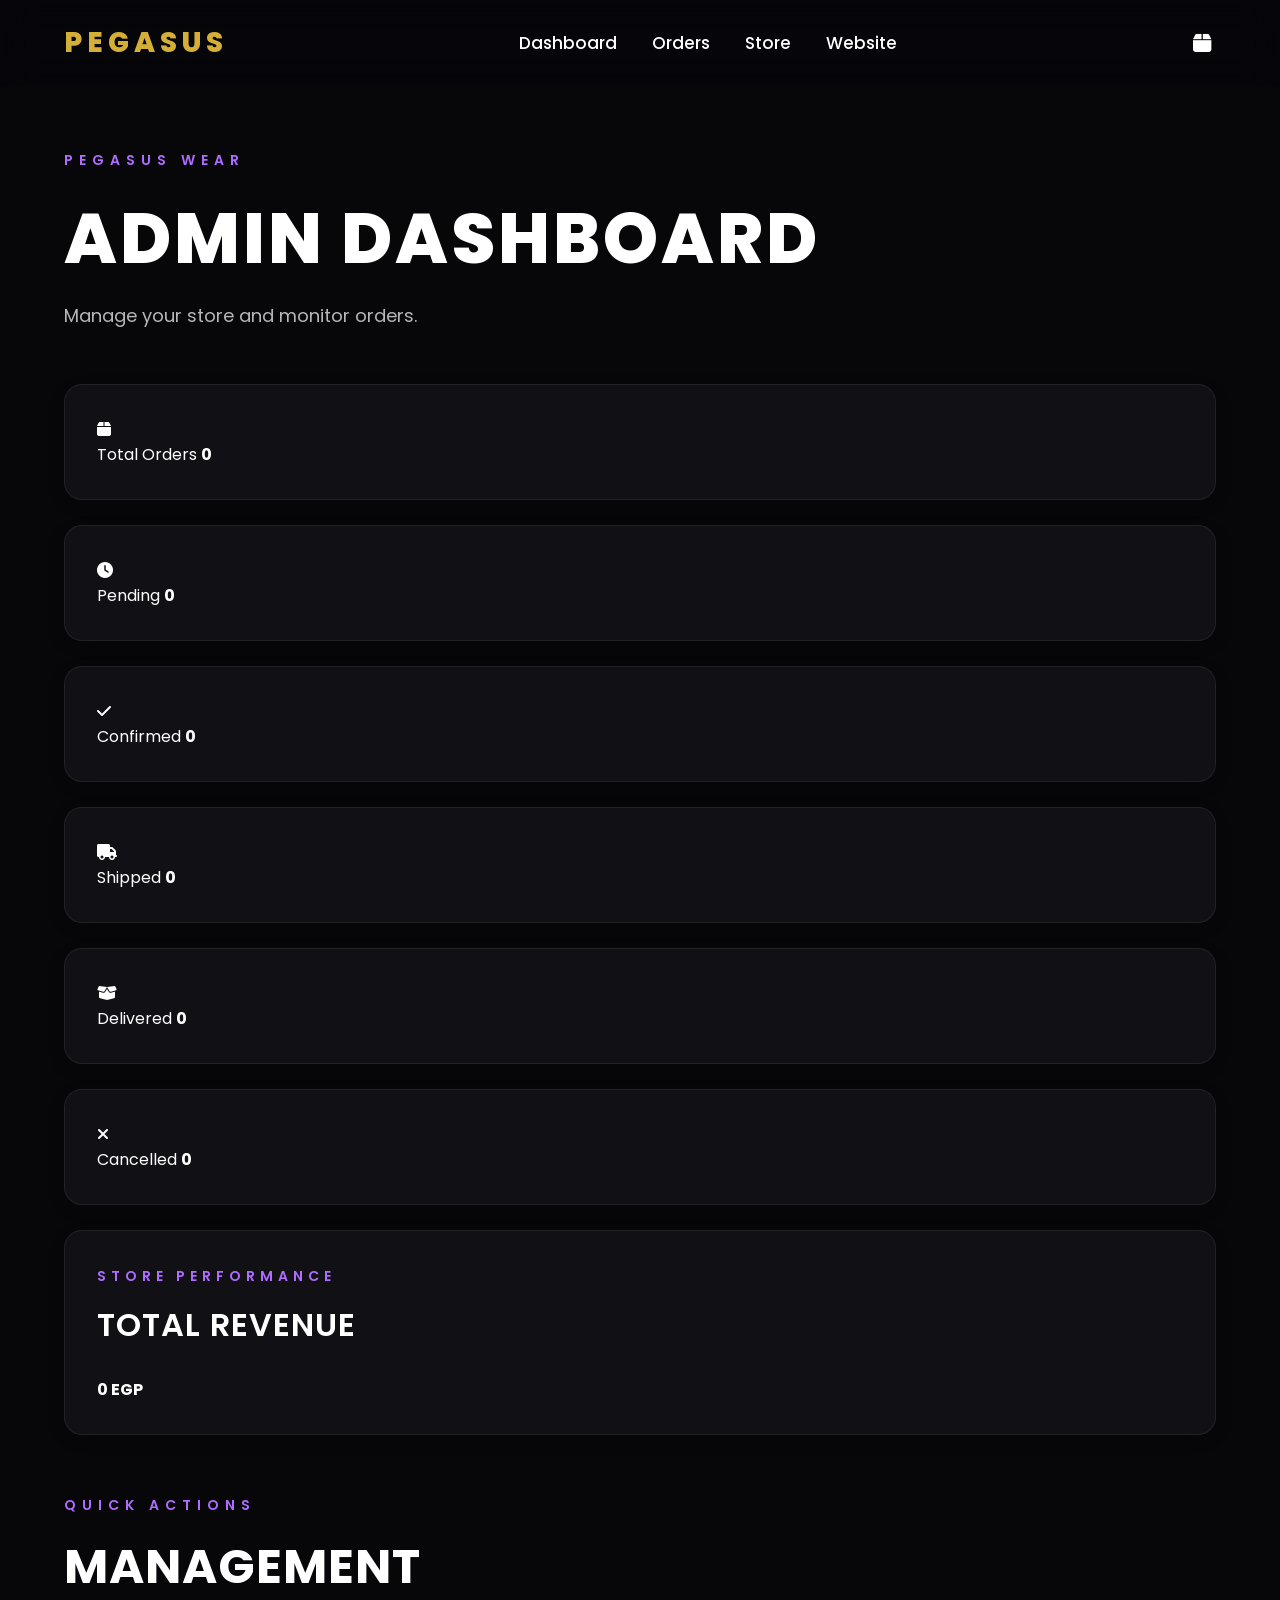
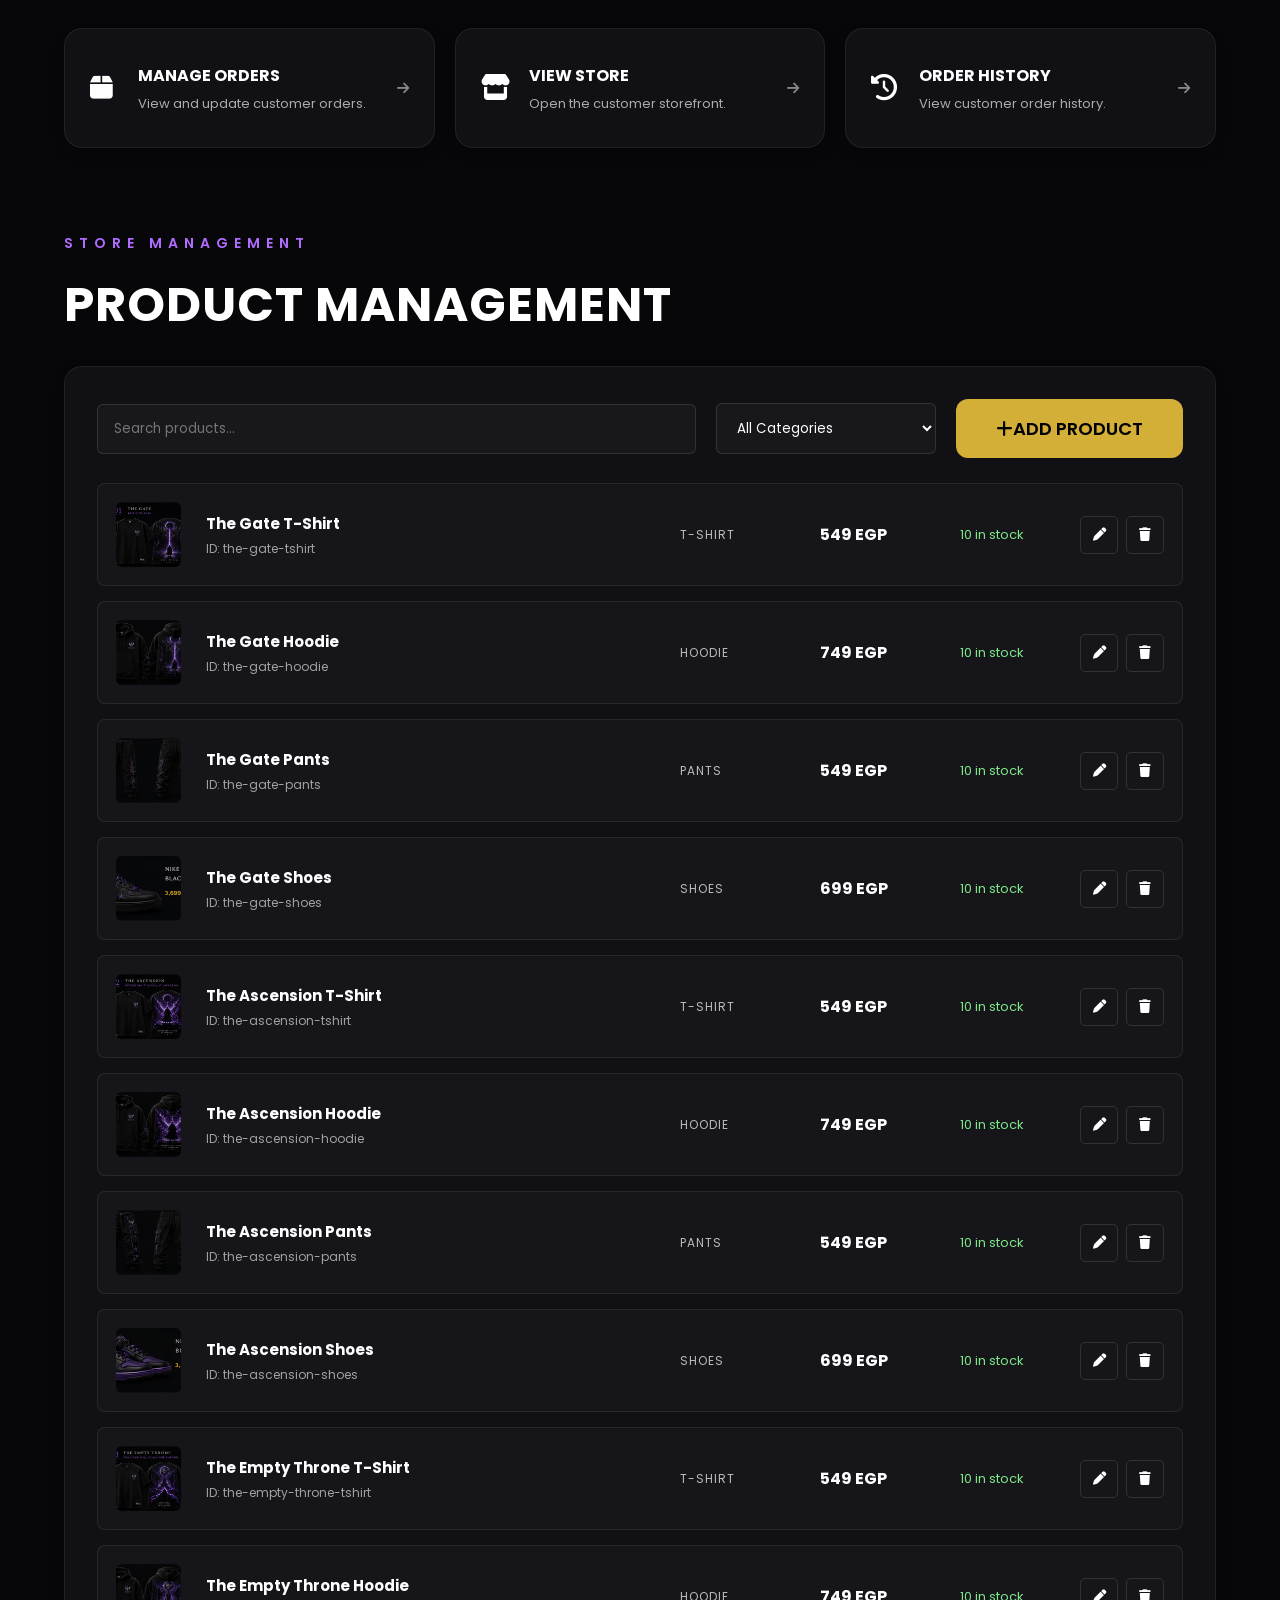
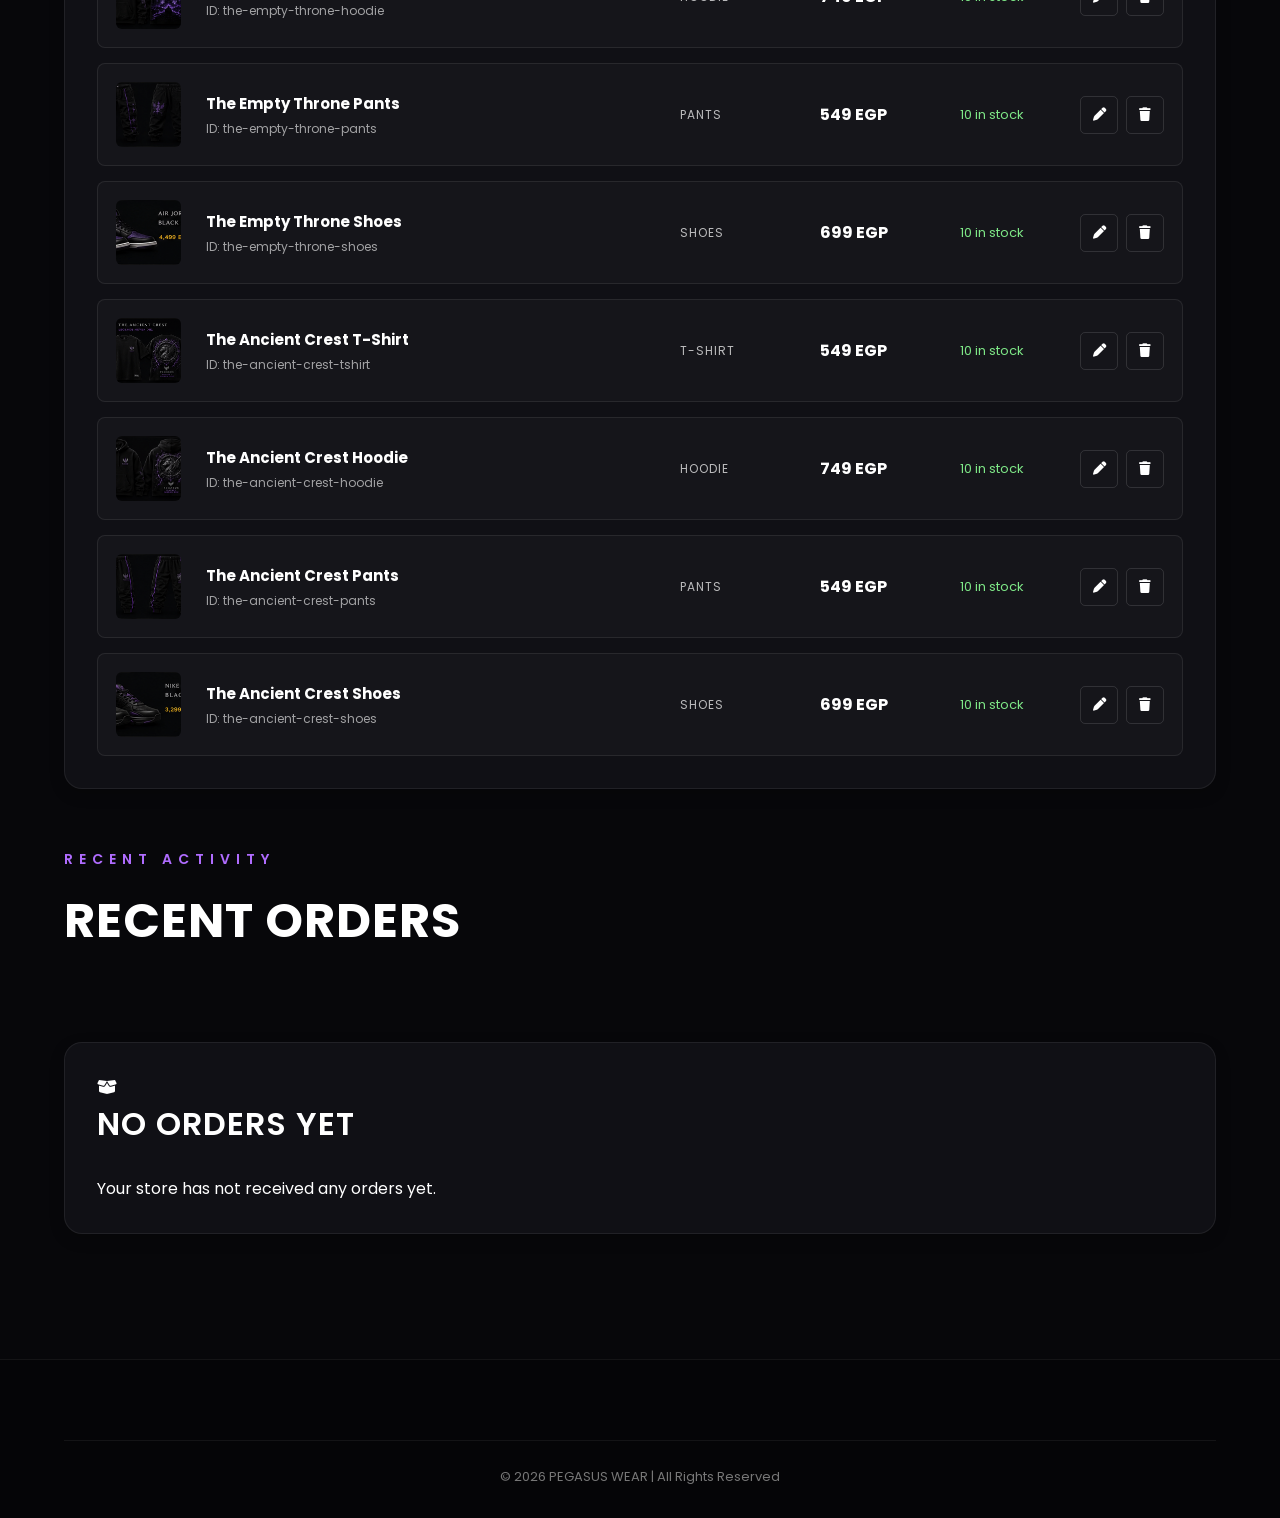
<file: PEGASUS_PHASE2/PEGASUS/admin-dashboard.html>
<!DOCTYPE html>
<html lang="en">

<head>

    <meta charset="UTF-8">

    <meta
        name="viewport"
        content="width=device-width, initial-scale=1.0"
    >

    <title>Admin Dashboard | PEGASUS WEAR</title>

    <link
        rel="stylesheet"
        href="assets/css/main.css"
    >

    <link
        rel="preconnect"
        href="https://fonts.googleapis.com"
    >

    <link
        rel="preconnect"
        href="https://fonts.googleapis.com"
        crossorigin
    >

    <link
        href="https://fonts.googleapis.com/css2?family=Poppins:wght@300;400;500;600;700;800&display=swap"
        rel="stylesheet"
    >

    <link
        rel="stylesheet"
        href="https://cdnjs.cloudflare.com/ajax/libs/font-awesome/6.7.2/css/all.min.css"
    >


    <style>

        /* =====================================================
           ADMIN PRODUCT MANAGEMENT
        ====================================================== */

        .admin-products-section {
            margin-top: 60px;
        }


        .admin-section-title {
            margin-bottom: 25px;
        }


        .admin-products-toolbar {
            display: flex;
            align-items: center;
            justify-content: space-between;
            gap: 20px;
            margin-bottom: 25px;
            flex-wrap: wrap;
        }


        .admin-products-search {
            flex: 1;
            min-width: 240px;
        }


        .admin-products-search input,
        .admin-products-filter select {

            width: 100%;
            padding: 14px 16px;

            background: rgba(255,255,255,0.03);

            border: 1px solid rgba(255,255,255,0.12);

            color: inherit;

            border-radius: 6px;

            outline: none;

            font-family: inherit;

        }


        .admin-products-filter {
            width: 220px;
        }


        .admin-product-list {
            display: grid;
            gap: 15px;
        }


        .admin-product-row {

            display: grid;

            grid-template-columns:
                70px
                minmax(180px, 1fr)
                120px
                120px
                100px
                auto;

            align-items: center;

            gap: 20px;

            padding: 18px;

            background: rgba(255,255,255,0.025);

            border: 1px solid rgba(255,255,255,0.08);

            border-radius: 8px;

        }


        .admin-product-image {

            width: 65px;
            height: 65px;

            object-fit: cover;

            border-radius: 6px;

            background: #111;

        }


        .admin-product-info h3 {

            margin: 0 0 5px;

            font-size: 15px;

        }


        .admin-product-info p {

            margin: 0;

            opacity: .6;

            font-size: 12px;

        }


        .admin-product-category {

            font-size: 12px;

            text-transform: uppercase;

            letter-spacing: 1px;

            opacity: .7;

        }


        .admin-product-price {

            font-weight: 700;

        }


        .admin-product-stock {

            font-size: 13px;

        }


        .stock-good {
            color: #7ee787;
        }


        .stock-low {
            color: #f2cc60;
        }


        .stock-out {
            color: #ff6b6b;
        }


        .admin-product-actions {

            display: flex;

            gap: 8px;

            justify-content: flex-end;

        }


        .admin-product-action {

            width: 38px;
            height: 38px;

            display: inline-flex;

            align-items: center;

            justify-content: center;

            border: 1px solid rgba(255,255,255,.12);

            background: transparent;

            color: inherit;

            border-radius: 5px;

            cursor: pointer;

            transition: .2s ease;

        }


        .admin-product-action:hover {

            background: rgba(255,255,255,.08);

        }


        .admin-product-action.delete:hover {

            color: #ff6b6b;

            border-color: #ff6b6b;

        }


        .admin-product-empty {

            padding: 50px 20px;

            text-align: center;

            opacity: .6;

        }


        /* =====================================================
           PRODUCT MODAL
        ====================================================== */

        .product-modal-overlay {

            position: fixed;

            inset: 0;

            background: rgba(0,0,0,.78);

            display: none;

            align-items: center;

            justify-content: center;

            padding: 20px;

            z-index: 9999;

        }


        .product-modal-overlay.active {

            display: flex;

        }


        .product-modal {

            width: 100%;

            max-width: 650px;

            max-height: 90vh;

            overflow-y: auto;

            background: #111;

            border: 1px solid rgba(255,255,255,.12);

            border-radius: 10px;

            padding: 30px;

        }


        .product-modal-header {

            display: flex;

            justify-content: space-between;

            align-items: center;

            margin-bottom: 25px;

        }


        .product-modal-header h2 {

            margin: 0;

        }


        .product-modal-close {

            width: 40px;
            height: 40px;

            border: 1px solid rgba(255,255,255,.12);

            background: transparent;

            color: inherit;

            border-radius: 5px;

            cursor: pointer;

        }


        .product-form {

            display: grid;

            gap: 18px;

        }


        .product-form-group {

            display: grid;

            gap: 8px;

        }


        .product-form-group label {

            font-size: 12px;

            text-transform: uppercase;

            letter-spacing: 1px;

            opacity: .7;

        }


        .product-form-group input,
        .product-form-group select {

            width: 100%;

            padding: 13px 14px;

            background: rgba(255,255,255,.03);

            border: 1px solid rgba(255,255,255,.12);

            color: inherit;

            border-radius: 5px;

            outline: none;

            font-family: inherit;

        }


        .product-form-row {

            display: grid;

            grid-template-columns: 1fr 1fr;

            gap: 15px;

        }


        .product-form-actions {

            display: flex;

            justify-content: flex-end;

            gap: 10px;

            margin-top: 10px;

        }


        .admin-cancel-btn {

            border: 1px solid rgba(255,255,255,.15);

            background: transparent;

            color: inherit;

            padding: 12px 20px;

            border-radius: 5px;

            cursor: pointer;

        }


        @media (max-width: 900px) {

            .admin-product-row {

                grid-template-columns: 60px 1fr auto;

            }

            .admin-product-category,
            .admin-product-price,
            .admin-product-stock {

                display: none;

            }

        }


        @media (max-width: 600px) {

            .product-form-row {

                grid-template-columns: 1fr;

            }

            .product-modal {

                padding: 20px;

            }

        }

    </style>

</head>


<body>


<!-- =====================================================
     HEADER
====================================================== -->

<header class="header">

    <div class="container header-container">

        <a
            href="index.html"
            class="logo"
        >
            PEGASUS
        </a>


        <nav class="nav">

            <ul class="nav-list">

                <li>
                    <a href="admin-dashboard.html">
                        Dashboard
                    </a>
                </li>

                <li>
                    <a href="admin-orders.html">
                        Orders
                    </a>
                </li>

                <li>
                    <a href="shop.html">
                        Store
                    </a>
                </li>

                <li>
                    <a href="index.html">
                        Website
                    </a>
                </li>

            </ul>

        </nav>


        <div class="header-icons">

            <a
                href="admin-orders.html"
                class="header-icon"
                aria-label="Orders"
            >

                <i class="fa-solid fa-box"></i>

            </a>

        </div>

    </div>

</header>



<!-- =====================================================
     DASHBOARD
====================================================== -->

<main>

<section class="checkout section">

<div class="container">


<!-- =================================================
     TITLE
================================================== -->

<div class="checkout-title">

    <span class="section-eyebrow">
        PEGASUS WEAR
    </span>

    <h1>
        ADMIN DASHBOARD
    </h1>

    <p>
        Manage your store and monitor orders.
    </p>

</div>



<!-- =================================================
     STATISTICS
================================================== -->

<div class="admin-stats">


    <div class="checkout-card admin-stat-card">

        <div class="admin-stat-icon">
            <i class="fa-solid fa-box"></i>
        </div>

        <div>

            <span>
                Total Orders
            </span>

            <strong id="stat-total-orders">
                0
            </strong>

        </div>

    </div>



    <div class="checkout-card admin-stat-card">

        <div class="admin-stat-icon">
            <i class="fa-solid fa-clock"></i>
        </div>

        <div>

            <span>
                Pending
            </span>

            <strong id="stat-pending">
                0
            </strong>

        </div>

    </div>



    <div class="checkout-card admin-stat-card">

        <div class="admin-stat-icon">
            <i class="fa-solid fa-check"></i>
        </div>

        <div>

            <span>
                Confirmed
            </span>

            <strong id="stat-confirmed">
                0
            </strong>

        </div>

    </div>



    <div class="checkout-card admin-stat-card">

        <div class="admin-stat-icon">
            <i class="fa-solid fa-truck"></i>
        </div>

        <div>

            <span>
                Shipped
            </span>

            <strong id="stat-shipped">
                0
            </strong>

        </div>

    </div>



    <div class="checkout-card admin-stat-card">

        <div class="admin-stat-icon">
            <i class="fa-solid fa-box-open"></i>
        </div>

        <div>

            <span>
                Delivered
            </span>

            <strong id="stat-delivered">
                0
            </strong>

        </div>

    </div>



    <div class="checkout-card admin-stat-card">

        <div class="admin-stat-icon">
            <i class="fa-solid fa-xmark"></i>
        </div>

        <div>

            <span>
                Cancelled
            </span>

            <strong id="stat-cancelled">
                0
            </strong>

        </div>

    </div>

</div>



<!-- =================================================
     REVENUE
================================================== -->

<div class="checkout-card admin-revenue-card">

    <div>

        <span class="section-eyebrow">
            STORE PERFORMANCE
        </span>

        <h2>
            TOTAL REVENUE
        </h2>

    </div>

    <strong id="stat-revenue">
        0 EGP
    </strong>

</div>



<!-- =================================================
     QUICK ACTIONS
================================================== -->

<div class="checkout-title admin-section-title">

    <span class="section-eyebrow">
        QUICK ACTIONS
    </span>

    <h2>
        MANAGEMENT
    </h2>

</div>


<div class="admin-actions">


    <a
        href="admin-orders.html"
        class="checkout-card admin-action-card"
    >

        <i class="fa-solid fa-box"></i>

        <div>

            <h3>
                MANAGE ORDERS
            </h3>

            <p>
                View and update customer orders.
            </p>

        </div>

        <i class="fa-solid fa-arrow-right"></i>

    </a>



    <a
        href="shop.html"
        class="checkout-card admin-action-card"
    >

        <i class="fa-solid fa-store"></i>

        <div>

            <h3>
                VIEW STORE
            </h3>

            <p>
                Open the customer storefront.
            </p>

        </div>

        <i class="fa-solid fa-arrow-right"></i>

    </a>



    <a
        href="order-history.html"
        class="checkout-card admin-action-card"
    >

        <i class="fa-solid fa-clock-rotate-left"></i>

        <div>

            <h3>
                ORDER HISTORY
            </h3>

            <p>
                View customer order history.
            </p>

        </div>

        <i class="fa-solid fa-arrow-right"></i>

    </a>

</div>



<!-- =================================================
     PRODUCT MANAGEMENT
================================================== -->

<section class="admin-products-section">


<div class="checkout-title admin-section-title">

    <span class="section-eyebrow">
        STORE MANAGEMENT
    </span>

    <h2>
        PRODUCT MANAGEMENT
    </h2>

</div>



<div class="checkout-card">


    <!-- TOOLBAR -->

    <div class="admin-products-toolbar">


        <div class="admin-products-search">

            <input
                type="text"
                id="product-search"
                placeholder="Search products..."
                autocomplete="off"
            >

        </div>


        <div class="admin-products-filter">

            <select id="product-category-filter">

                <option value="all">
                    All Categories
                </option>

                <option value="tshirt">
                    T-Shirts
                </option>

                <option value="hoodie">
                    Hoodies
                </option>

                <option value="pants">
                    Pants
                </option>

                <option value="shoes">
                    Shoes
                </option>

            </select>

        </div>


        <button
            type="button"
            class="btn btn-primary"
            id="add-product-button"
        >

            <i class="fa-solid fa-plus"></i>

            ADD PRODUCT

        </button>

    </div>



    <!-- PRODUCTS -->

    <div
        id="admin-product-list"
        class="admin-product-list"
    >
    </div>


</div>

</section>



<!-- =================================================
     RECENT ORDERS
================================================== -->

<div class="checkout-title admin-section-title">

    <span class="section-eyebrow">
        RECENT ACTIVITY
    </span>

    <h2>
        RECENT ORDERS
    </h2>

</div>


<div
    id="recent-orders"
    class="admin-recent-orders"
>
</div>


<div
    id="no-recent-orders"
    class="checkout-card"
    style="display:none;"
>

    <div class="order-success">

        <div class="order-success-icon">

            <i class="fa-solid fa-box-open"></i>

        </div>

        <h2>
            NO ORDERS YET
        </h2>

        <p>
            Your store has not received any orders yet.
        </p>

    </div>

</div>


</div>

</section>

</main>



<!-- =====================================================
     PRODUCT MODAL
====================================================== -->

<div
    class="product-modal-overlay"
    id="product-modal"
>

    <div class="product-modal">


        <div class="product-modal-header">

            <h2 id="product-modal-title">
                ADD PRODUCT
            </h2>


            <button
                type="button"
                class="product-modal-close"
                id="product-modal-close"
            >

                <i class="fa-solid fa-xmark"></i>

            </button>

        </div>



        <form
            class="product-form"
            id="product-form"
        >


            <input
                type="hidden"
                id="product-edit-id"
            >


            <div class="product-form-group">

                <label for="product-name">
                    Product Name
                </label>

                <input
                    type="text"
                    id="product-name"
                    required
                >

            </div>



            <div class="product-form-group">

                <label for="product-category">
                    Category
                </label>

                <select
                    id="product-category"
                    required
                >

                    <option value="tshirt">
                        T-Shirt
                    </option>

                    <option value="hoodie">
                        Hoodie
                    </option>

                    <option value="pants">
                        Pants
                    </option>

                    <option value="shoes">
                        Shoes
                    </option>

                </select>

            </div>



            <div class="product-form-row">


                <div class="product-form-group">

                    <label for="product-price">
                        Price
                    </label>

                    <input
                        type="number"
                        id="product-price"
                        min="0"
                        step="1"
                        required
                    >

                </div>


                <div class="product-form-group">

                    <label for="product-stock">
                        Stock
                    </label>

                    <input
                        type="number"
                        id="product-stock"
                        min="0"
                        step="1"
                        required
                    >

                </div>

            </div>



            <div class="product-form-group">

                <label for="product-image">
                    Image Path
                </label>

                <input
                    type="text"
                    id="product-image"
                    placeholder="assets/images/product.png"
                    required
                >

            </div>



            <div class="product-form-group">

                <label for="product-badge">
                    Badge
                </label>

                <input
                    type="text"
                    id="product-badge"
                    placeholder="NEW"
                >

            </div>



            <div class="product-form-actions">

                <button
                    type="button"
                    class="admin-cancel-btn"
                    id="product-cancel"
                >
                    CANCEL
                </button>


                <button
                    type="submit"
                    class="btn btn-primary"
                >
                    SAVE PRODUCT
                </button>

            </div>


        </form>

    </div>

</div>



<!-- =====================================================
     FOOTER
====================================================== -->

<footer class="footer">

    <div class="container footer-bottom">

        <p>
            © 2026 PEGASUS WEAR |
            All Rights Reserved
        </p>

    </div>

</footer>



<!-- =====================================================
     JAVASCRIPT
====================================================== -->

<script>


/* =====================================================
   ORDERS
===================================================== */

let orders =
    JSON.parse(
        localStorage.getItem(
            "pegasusOrders"
        )
    ) || [];



/* =====================================================
   DASHBOARD DOM
===================================================== */

const totalOrders =
    document.getElementById(
        "stat-total-orders"
    );

const pendingOrders =
    document.getElementById(
        "stat-pending"
    );

const confirmedOrders =
    document.getElementById(
        "stat-confirmed"
    );

const shippedOrders =
    document.getElementById(
        "stat-shipped"
    );

const deliveredOrders =
    document.getElementById(
        "stat-delivered"
    );

const cancelledOrders =
    document.getElementById(
        "stat-cancelled"
    );

const revenueElement =
    document.getElementById(
        "stat-revenue"
    );

const recentOrders =
    document.getElementById(
        "recent-orders"
    );

const noRecentOrders =
    document.getElementById(
        "no-recent-orders"
    );



/* =====================================================
   UPDATE DASHBOARD
===================================================== */

function updateDashboard() {

    let pending = 0;
    let confirmed = 0;
    let shipped = 0;
    let delivered = 0;
    let cancelled = 0;
    let revenue = 0;


    orders.forEach(
        (order) => {

            const status =
                order.status ||
                "pending";


            if (status === "pending") {

                pending++;

            }

            else if (status === "confirmed") {

                confirmed++;

            }

            else if (status === "shipped") {

                shipped++;

            }

            else if (status === "delivered") {

                delivered++;

            }

            else if (status === "cancelled") {

                cancelled++;

            }


            if (status !== "cancelled") {

                revenue +=
                    Number(
                        order.total
                    ) || 0;

            }

        }
    );


    if (totalOrders) {

        totalOrders.textContent =
            orders.length;

    }


    if (pendingOrders) {

        pendingOrders.textContent =
            pending;

    }


    if (confirmedOrders) {

        confirmedOrders.textContent =
            confirmed;

    }


    if (shippedOrders) {

        shippedOrders.textContent =
            shipped;

    }


    if (deliveredOrders) {

        deliveredOrders.textContent =
            delivered;

    }


    if (cancelledOrders) {

        cancelledOrders.textContent =
            cancelled;

    }


    if (revenueElement) {

        revenueElement.textContent =
            `${revenue} EGP`;

    }

}



/* =====================================================
   STATUS LABEL
===================================================== */

function getStatusLabel(status) {

    return (
        status
            .charAt(0)
            .toUpperCase() +
        status.slice(1)
    );

}



/* =====================================================
   RECENT ORDERS
===================================================== */

function renderRecentOrders() {

    if (!recentOrders) return;


    recentOrders.innerHTML = "";


    if (
        !Array.isArray(orders) ||
        orders.length === 0
    ) {

        if (noRecentOrders) {

            noRecentOrders.style.display =
                "block";

        }

        return;

    }


    if (noRecentOrders) {

        noRecentOrders.style.display =
            "none";

    }


    const latestOrders =
        [...orders]
            .reverse()
            .slice(0, 5);


    latestOrders.forEach(
        (order) => {

            const customer =
                order.customer || {};


            const customerName =
                `${customer.firstName || ""} ${customer.lastName || ""}`
                    .trim() ||
                "Customer";


            const status =
                order.status ||
                "pending";


            const total =
                Number(
                    order.total
                ) || 0;


            let date = "—";


            if (order.date) {

                date =
                    new Date(
                        order.date
                    ).toLocaleString(
                        "en-GB",
                        {
                            day: "2-digit",
                            month: "short",
                            year: "numeric",
                            hour: "2-digit",
                            minute: "2-digit"
                        }
                    );

            }


            const card =
                document.createElement(
                    "div"
                );


            card.className =
                "checkout-card admin-recent-order";


            card.innerHTML = `

                <div>

                    <span class="section-eyebrow">
                        ${order.id || "ORDER"}
                    </span>

                    <h3>
                        ${customerName}
                    </h3>

                    <p>
                        ${date}
                    </p>

                </div>


                <div class="admin-recent-order-right">

                    <span
                        class="order-status order-status-${status}"
                    >
                        ${getStatusLabel(status)}
                    </span>

                    <strong>
                        ${total} EGP
                    </strong>

                    <button
                        type="button"
                        class="btn btn-primary dashboard-view-order"
                    >
                        VIEW
                    </button>

                </div>

            `;


            const viewButton =
                card.querySelector(
                    ".dashboard-view-order"
                );


            if (viewButton) {

                viewButton.addEventListener(
                    "click",
                    () => {

                        localStorage.setItem(
                            "pegasusSelectedOrder",
                            JSON.stringify(order)
                        );


                        window.location.href =
                            "order-confirmation.html";

                    }
                );

            }


            recentOrders.appendChild(
                card
            );

        }
    );

}



/* =====================================================
   PRODUCTS
===================================================== */

const PRODUCTS_KEY =
    "pegasusProducts";


let products =
    JSON.parse(
        localStorage.getItem(
            PRODUCTS_KEY
        )
    );


/*
    If products don't exist yet,
    create them from the current
    Pegasus products.
*/

if (
    !Array.isArray(products) ||
    products.length === 0
) {

    products = [

        {
            id: "the-gate-tshirt",
            name: "The Gate T-Shirt",
            category: "tshirt",
            price: 549,
            stock: 10,
            image:
                "assets/images/Pegasus_Shadow_Rise_16_Product_Images/01_The_Gate_TShirt.png",
            badge: "NEW"
        },

        {
            id: "the-gate-hoodie",
            name: "The Gate Hoodie",
            category: "hoodie",
            price: 749,
            stock: 10,
            image:
                "assets/images/Pegasus_Shadow_Rise_16_Product_Images/01_The_Gate_Hoodie.png",
            badge: "NEW"
        },

        {
            id: "the-gate-pants",
            name: "The Gate Pants",
            category: "pants",
            price: 549,
            stock: 10,
            image:
                "assets/images/Pegasus_Shadow_Rise_16_Product_Images/01_The_Gate_Pants.png",
            badge: "NEW"
        },

        {
            id: "the-gate-shoes",
            name: "The Gate Shoes",
            category: "shoes",
            price: 699,
            stock: 10,
            image:
                "assets/images/Pegasus_Shadow_Rise_16_Product_Images/01_The_Gate_Shoes.png",
            badge: "NEW"
        },

        {
            id: "the-ascension-tshirt",
            name: "The Ascension T-Shirt",
            category: "tshirt",
            price: 549,
            stock: 10,
            image:
                "assets/images/Pegasus_Shadow_Rise_16_Product_Images/02_The_Ascension_TShirt.png",
            badge: "NEW"
        },

        {
            id: "the-ascension-hoodie",
            name: "The Ascension Hoodie",
            category: "hoodie",
            price: 749,
            stock: 10,
            image:
                "assets/images/Pegasus_Shadow_Rise_16_Product_Images/02_The_Ascension_Hoodie.png",
            badge: "NEW"
        },

        {
            id: "the-ascension-pants",
            name: "The Ascension Pants",
            category: "pants",
            price: 549,
            stock: 10,
            image:
                "assets/images/Pegasus_Shadow_Rise_16_Product_Images/02_The_Ascension_Pants.png",
            badge: "NEW"
        },

        {
            id: "the-ascension-shoes",
            name: "The Ascension Shoes",
            category: "shoes",
            price: 699,
            stock: 10,
            image:
                "assets/images/Pegasus_Shadow_Rise_16_Product_Images/02_The_Ascension_Shoes.png",
            badge: "NEW"
        },

        {
            id: "the-empty-throne-tshirt",
            name: "The Empty Throne T-Shirt",
            category: "tshirt",
            price: 549,
            stock: 10,
            image:
                "assets/images/Pegasus_Shadow_Rise_16_Product_Images/03_The_Empty_Throne_TShirt.png",
            badge: "NEW"
        },

        {
            id: "the-empty-throne-hoodie",
            name: "The Empty Throne Hoodie",
            category: "hoodie",
            price: 749,
            stock: 10,
            image:
                "assets/images/Pegasus_Shadow_Rise_16_Product_Images/03_The_Empty_Throne_Hoodie.png",
            badge: "NEW"
        },

        {
            id: "the-empty-throne-pants",
            name: "The Empty Throne Pants",
            category: "pants",
            price: 549,
            stock: 10,
            image:
                "assets/images/Pegasus_Shadow_Rise_16_Product_Images/03_The_Empty_Throne_Pants.png",
            badge: "NEW"
        },

        {
            id: "the-empty-throne-shoes",
            name: "The Empty Throne Shoes",
            category: "shoes",
            price: 699,
            stock: 10,
            image:
                "assets/images/Pegasus_Shadow_Rise_16_Product_Images/03_The_Empty_Throne_Shoes.png",
            badge: "NEW"
        },

        {
            id: "the-ancient-crest-tshirt",
            name: "The Ancient Crest T-Shirt",
            category: "tshirt",
            price: 549,
            stock: 10,
            image:
                "assets/images/Pegasus_Shadow_Rise_16_Product_Images/04_The_Ancient_Crest_TShirt.png",
            badge: "NEW"
        },

        {
            id: "the-ancient-crest-hoodie",
            name: "The Ancient Crest Hoodie",
            category: "hoodie",
            price: 749,
            stock: 10,
            image:
                "assets/images/Pegasus_Shadow_Rise_16_Product_Images/04_The_Ancient_Crest_Hoodie.png",
            badge: "NEW"
        },

        {
            id: "the-ancient-crest-pants",
            name: "The Ancient Crest Pants",
            category: "pants",
            price: 549,
            stock: 10,
            image:
                "assets/images/Pegasus_Shadow_Rise_16_Product_Images/04_The_Ancient_Crest_Pants.png",
            badge: "NEW"
        },

        {
            id: "the-ancient-crest-shoes",
            name: "The Ancient Crest Shoes",
            category: "shoes",
            price: 699,
            stock: 10,
            image:
                "assets/images/Pegasus_Shadow_Rise_16_Product_Images/04_The_Ancient_Crest_Shoes.png",
            badge: "NEW"
        }

    ];


    localStorage.setItem(
        PRODUCTS_KEY,
        JSON.stringify(products)
    );

}



/* =====================================================
   PRODUCT DOM
===================================================== */

const productList =
    document.getElementById(
        "admin-product-list"
    );


const productSearch =
    document.getElementById(
        "product-search"
    );


const productCategoryFilter =
    document.getElementById(
        "product-category-filter"
    );


const addProductButton =
    document.getElementById(
        "add-product-button"
    );


const productModal =
    document.getElementById(
        "product-modal"
    );


const productModalTitle =
    document.getElementById(
        "product-modal-title"
    );


const productModalClose =
    document.getElementById(
        "product-modal-close"
    );


const productCancel =
    document.getElementById(
        "product-cancel"
    );


const productForm =
    document.getElementById(
        "product-form"
    );



const productEditId =
    document.getElementById(
        "product-edit-id"
    );


const productName =
    document.getElementById(
        "product-name"
    );


const productCategory =
    document.getElementById(
        "product-category"
    );


const productPrice =
    document.getElementById(
        "product-price"
    );


const productStock =
    document.getElementById(
        "product-stock"
    );


const productImage =
    document.getElementById(
        "product-image"
    );


const productBadge =
    document.getElementById(
        "product-badge"
    );



/* =====================================================
   SAVE PRODUCTS
===================================================== */

function saveProducts() {

    localStorage.setItem(
        PRODUCTS_KEY,
        JSON.stringify(products)
    );

}



/* =====================================================
   CATEGORY LABEL
===================================================== */

function getCategoryLabel(
    category
) {

    const labels = {

        tshirt: "T-Shirt",

        hoodie: "Hoodie",

        pants: "Pants",

        shoes: "Shoes"

    };


    return (
        labels[category] ||
        category
    );

}



/* =====================================================
   STOCK CLASS
===================================================== */

function getStockClass(
    stock
) {

    if (stock <= 0) {

        return "stock-out";

    }


    if (stock <= 5) {

        return "stock-low";

    }


    return "stock-good";

}



/* =====================================================
   RENDER PRODUCTS
===================================================== */

function renderProducts() {

    if (!productList) return;


    const search =
        (
            productSearch?.value ||
            ""
        )
            .toLowerCase()
            .trim();


    const category =
        productCategoryFilter?.value ||
        "all";


    const filteredProducts =
        products.filter(
            (product) => {

                const matchesSearch =
                    product.name
                        .toLowerCase()
                        .includes(search);


                const matchesCategory =
                    category === "all" ||
                    product.category ===
                    category;


                return (
                    matchesSearch &&
                    matchesCategory
                );

            }
        );


    productList.innerHTML = "";


    if (
        filteredProducts.length ===
        0
    ) {

        productList.innerHTML = `

            <div class="admin-product-empty">

                <i class="fa-solid fa-box-open"></i>

                <h3>
                    No Products Found
                </h3>

                <p>
                    Try another search or add a new product.
                </p>

            </div>

        `;

        return;

    }


    filteredProducts.forEach(
        (product) => {

            const row =
                document.createElement(
                    "div"
                );


            row.className =
                "admin-product-row";


            const stock =
                Number(
                    product.stock
                ) || 0;


            const stockText =
                stock <= 0
                    ? "Out of Stock"
                    : `${stock} in stock`;


            row.innerHTML = `

                <img
                    class="admin-product-image"
                    src="${product.image}"
                    alt="${product.name}"
                    onerror="this.src='assets/images1/arise.png'"
                >


                <div class="admin-product-info">

                    <h3>
                        ${product.name}
                    </h3>

                    <p>
                        ID: ${product.id}
                    </p>

                </div>


                <div class="admin-product-category">

                    ${getCategoryLabel(
                        product.category
                    )}

                </div>


                <div class="admin-product-price">

                    ${Number(product.price) || 0} EGP

                </div>


                <div
                    class="admin-product-stock ${getStockClass(stock)}"
                >

                    ${stockText}

                </div>


                <div class="admin-product-actions">

                    <button
                        type="button"
                        class="admin-product-action edit"
                        data-id="${product.id}"
                        title="Edit"
                    >

                        <i class="fa-solid fa-pen"></i>

                    </button>


                    <button
                        type="button"
                        class="admin-product-action delete"
                        data-id="${product.id}"
                        title="Delete"
                    >

                        <i class="fa-solid fa-trash"></i>

                    </button>

                </div>

            `;


            const editButton =
                row.querySelector(
                    ".edit"
                );


            const deleteButton =
                row.querySelector(
                    ".delete"
                );


            editButton.addEventListener(
                "click",
                () => {

                    openEditProduct(
                        product.id
                    );

                }
            );


            deleteButton.addEventListener(
                "click",
                () => {

                    deleteProduct(
                        product.id
                    );

                }
            );


            productList.appendChild(
                row
            );

        }
    );

}



/* =====================================================
   OPEN ADD PRODUCT
===================================================== */

function openAddProduct() {

    productForm.reset();


    productEditId.value =
        "";


    productModalTitle.textContent =
        "ADD PRODUCT";


    productModal.classList.add(
        "active"
    );


    productName.focus();

}



/* =====================================================
   OPEN EDIT PRODUCT
===================================================== */

function openEditProduct(
    id
) {

    const product =
        products.find(
            item =>
                item.id === id
        );


    if (!product) return;


    productEditId.value =
        product.id;


    productName.value =
        product.name;


    productCategory.value =
        product.category;


    productPrice.value =
        product.price;


    productStock.value =
        product.stock;


    productImage.value =
        product.image;


    productBadge.value =
        product.badge || "";


    productModalTitle.textContent =
        "EDIT PRODUCT";


    productModal.classList.add(
        "active"
    );


    productName.focus();

}



/* =====================================================
   CLOSE MODAL
===================================================== */

function closeProductModal() {

    productModal.classList.remove(
        "active"
    );

}



/* =====================================================
   ADD / UPDATE PRODUCT
===================================================== */

productForm.addEventListener(
    "submit",
    (event) => {

        event.preventDefault();


        const editId =
            productEditId.value.trim();


        const name =
            productName.value.trim();


        const category =
            productCategory.value;


        const price =
            Number(
                productPrice.value
            );


        const stock =
            Number(
                productStock.value
            );


        const image =
            productImage.value.trim();


        const badge =
            productBadge.value.trim();


        if (!name) {

            alert(
                "Please enter a product name."
            );

            return;

        }


        if (
            !Number.isFinite(price) ||
            price < 0
        ) {

            alert(
                "Please enter a valid price."
            );

            return;

        }


        if (
            !Number.isFinite(stock) ||
            stock < 0
        ) {

            alert(
                "Please enter a valid stock quantity."
            );

            return;

        }


        /* EDIT */

        if (editId) {

            const product =
                products.find(
                    item =>
                        item.id ===
                        editId
                );


            if (!product) return;


            product.name =
                name;

            product.category =
                category;

            product.price =
                price;

            product.stock =
                stock;

            product.image =
                image;

            product.badge =
                badge;


        }


        /* ADD */

        else {

            const newProduct = {

                id:
                    generateProductId(
                        name
                    ),

                name,

                category,

                price,

                stock,

                image,

                badge

            };


            products.unshift(
                newProduct
            );

        }


        saveProducts();

        renderProducts();

        closeProductModal();

    }
);



/* =====================================================
   GENERATE PRODUCT ID
===================================================== */

function generateProductId(
    name
) {

    let baseId =
        name
            .toLowerCase()
            .trim()
            .replace(
                /[^a-z0-9]+/g,
                "-"
            )
            .replace(
                /^-+|-+$/g,
                ""
            );


    if (!baseId) {

        baseId =
            "product";

    }


    let id =
        baseId;

    let number =
        2;


    while (
        products.some(
            product =>
                product.id === id
        )
    ) {

        id =
            `${baseId}-${number}`;

        number++;

    }


    return id;

}



/* =====================================================
   DELETE PRODUCT
===================================================== */

function deleteProduct(
    id
) {

    const product =
        products.find(
            item =>
                item.id === id
        );


    if (!product) return;


    const confirmed =
        confirm(
            `Delete "${product.name}"?`
        );


    if (!confirmed) return;


    products =
        products.filter(
            item =>
                item.id !== id
        );


    saveProducts();

    renderProducts();

}



/* =====================================================
   EVENTS
===================================================== */

if (addProductButton) {

    addProductButton.addEventListener(
        "click",
        openAddProduct
    );

}


if (productModalClose) {

    productModalClose.addEventListener(
        "click",
        closeProductModal
    );

}


if (productCancel) {

    productCancel.addEventListener(
        "click",
        closeProductModal
    );

}


if (productModal) {

    productModal.addEventListener(
        "click",
        (event) => {

            if (
                event.target ===
                productModal
            ) {

                closeProductModal();

            }

        }
    );

}


if (productSearch) {

    productSearch.addEventListener(
        "input",
        renderProducts
    );

}


if (productCategoryFilter) {

    productCategoryFilter.addEventListener(
        "change",
        renderProducts
    );

}



/* =====================================================
   STORAGE REFRESH
===================================================== */

window.addEventListener(
    "storage",
    () => {

        orders =
            JSON.parse(
                localStorage.getItem(
                    "pegasusOrders"
                )
            ) || [];


        products =
            JSON.parse(
                localStorage.getItem(
                    PRODUCTS_KEY
                )
            ) || [];


        updateDashboard();

        renderRecentOrders();

        renderProducts();

    }
);



/* =====================================================
   INITIALIZE
===================================================== */

updateDashboard();

renderRecentOrders();

renderProducts();

</script>


</body>

</html>
</file>
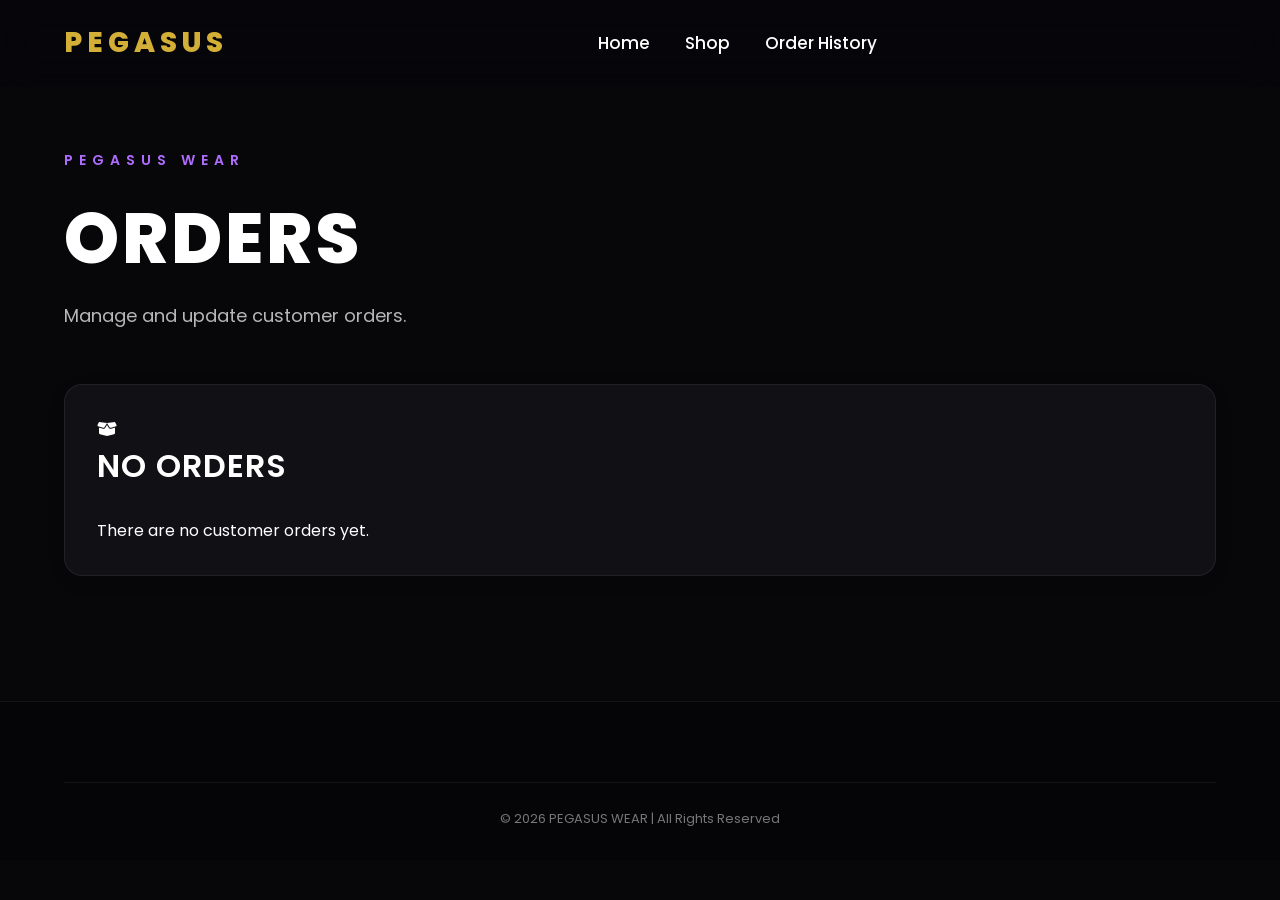
<file: PEGASUS_PHASE2/PEGASUS/admin-orders.html>
<!DOCTYPE html>
<html lang="en">

<head>

    <meta charset="UTF-8">

    <meta
        name="viewport"
        content="width=device-width, initial-scale=1.0"
    >

    <title>Orders | PEGASUS WEAR</title>

    <link
        rel="stylesheet"
        href="assets/css/main.css"
    >

    <link
        rel="preconnect"
        href="https://fonts.googleapis.com"
    >

    <link
        rel="preconnect"
        href="https://fonts.googleapis.com"
        crossorigin
    >

    <link
        href="https://fonts.googleapis.com/css2?family=Poppins:wght@300;400;500;600;700;800&display=swap"
        rel="stylesheet"
    >

    <link
        rel="stylesheet"
        href="https://cdnjs.cloudflare.com/ajax/libs/font-awesome/6.7.2/css/all.min.css"
    >

</head>


<body>


    <!-- =====================================================
         HEADER
    ====================================================== -->

    <header class="header">

        <div class="container header-container">

            <a
                href="index.html"
                class="logo"
            >
                PEGASUS
            </a>


            <nav class="nav">

                <ul class="nav-list">

                    <li>
                        <a href="index.html">
                            Home
                        </a>
                    </li>

                    <li>
                        <a href="shop.html">
                            Shop
                        </a>
                    </li>

                    <li>
                        <a href="order-history.html">
                            Order History
                        </a>
                    </li>

                </ul>

            </nav>

        </div>

    </header>



    <!-- =====================================================
         ADMIN ORDERS
    ====================================================== -->

    <main>

        <section class="checkout section">

            <div class="container">


                <!-- =================================================
                     TITLE
                ================================================== -->

                <div class="checkout-title">

                    <span class="section-eyebrow">
                        PEGASUS WEAR
                    </span>

                    <h1>
                        ORDERS
                    </h1>

                    <p>
                        Manage and update customer orders.
                    </p>

                </div>



                <!-- =================================================
                     ORDERS
                ================================================== -->

                <div id="admin-orders">
                </div>



                <!-- =================================================
                     EMPTY
                ================================================== -->

                <div
                    id="admin-empty"
                    class="checkout-card"
                    style="display: none;"
                >

                    <div class="order-success">

                        <div class="order-success-icon">

                            <i class="fa-solid fa-box-open"></i>

                        </div>

                        <h2>
                            NO ORDERS
                        </h2>

                        <p>
                            There are no customer orders yet.
                        </p>

                    </div>

                </div>

            </div>

        </section>

    </main>



    <!-- =====================================================
         FOOTER
    ====================================================== -->

    <footer class="footer">

        <div class="container footer-bottom">

            <p>
                © 2026 PEGASUS WEAR |
                All Rights Reserved
            </p>

        </div>

    </footer>



    <!-- =====================================================
         ADMIN ORDERS JAVASCRIPT
    ====================================================== -->

    <script>


        /* =====================================================
           GET ORDERS
        ===================================================== */

        let orders =
            JSON.parse(
                localStorage.getItem(
                    "pegasusOrders"
                )
            ) || [];



        const ordersContainer =
            document.getElementById(
                "admin-orders"
            );


        const emptyOrders =
            document.getElementById(
                "admin-empty"
            );



        /* =====================================================
           SAVE ORDERS
        ===================================================== */

        function saveOrders() {

            localStorage.setItem(
                "pegasusOrders",
                JSON.stringify(orders)
            );

        }



        /* =====================================================
           STATUS LABEL
        ===================================================== */

        function getStatusLabel(status) {

            if (!status) {

                return "Pending";

            }


            return (
                status.charAt(0).toUpperCase() +
                status.slice(1)
            );

        }



        /* =====================================================
           UPDATE ORDER STATUS
        ===================================================== */

        function updateOrderStatus(
            orderId,
            newStatus
        ) {

            const order =
                orders.find(
                    item =>
                        item.id === orderId
                );


            if (!order) return;


            /* UPDATE MAIN ORDER */

            order.status =
                newStatus;


            /* SAVE ORDERS */

            saveOrders();



            /* =================================================
               UPDATE LAST ORDER
            ================================================= */

            const lastOrder =
                JSON.parse(
                    localStorage.getItem(
                        "pegasusLastOrder"
                    )
                );


            if (
                lastOrder &&
                lastOrder.id === orderId
            ) {

                lastOrder.status =
                    newStatus;


                localStorage.setItem(
                    "pegasusLastOrder",
                    JSON.stringify(
                        lastOrder
                    )
                );

            }



            /* =================================================
               UPDATE SELECTED ORDER
            ================================================= */

            const selectedOrder =
                JSON.parse(
                    localStorage.getItem(
                        "pegasusSelectedOrder"
                    )
                );


            if (
                selectedOrder &&
                selectedOrder.id === orderId
            ) {

                selectedOrder.status =
                    newStatus;


                localStorage.setItem(
                    "pegasusSelectedOrder",
                    JSON.stringify(
                        selectedOrder
                    )
                );

            }



            /* RENDER */

            renderOrders();

        }



        /* =====================================================
           RENDER ORDERS
        ===================================================== */

        function renderOrders() {


            if (!ordersContainer) return;


            ordersContainer.innerHTML =
                "";


            /* =================================================
               EMPTY
            ================================================= */

            if (
                !Array.isArray(orders) ||
                orders.length === 0
            ) {

                if (emptyOrders) {

                    emptyOrders.style.display =
                        "block";

                }

                return;

            }


            if (emptyOrders) {

                emptyOrders.style.display =
                    "none";

            }



            /* =================================================
               REVERSE ORDERS
            ================================================= */

            const reversedOrders =
                [...orders].reverse();



            reversedOrders.forEach(
                (order) => {


                    const customer =
                        order.customer || {};


                    const customerName =
                        `${customer.firstName || ""} ${customer.lastName || ""}`
                            .trim() ||
                        "Customer";


                    const phone =
                        customer.phone ||
                        "—";


                    const status =
                        order.status ||
                        "pending";


                    const subtotal =
                        Number(
                            order.subtotal
                        ) || 0;


                    const shipping =
                        Number(
                            order.shipping
                        ) || 0;


                    const total =
                        Number(
                            order.total
                        ) ||
                        subtotal + shipping;


                    const products =
                        Array.isArray(
                            order.products
                        )
                            ? order.products
                            : [];


                    const productCount =
                        products.reduce(
                            (
                                sum,
                                item
                            ) =>
                                sum +
                                (
                                    Number(
                                        item.quantity
                                    ) || 1
                                ),
                            0
                        );


                    let date =
                        "—";


                    if (order.date) {

                        date =
                            new Date(
                                order.date
                            ).toLocaleString(
                                "en-GB",
                                {
                                    day:
                                        "2-digit",

                                    month:
                                        "short",

                                    year:
                                        "numeric",

                                    hour:
                                        "2-digit",

                                    minute:
                                        "2-digit"
                                }
                            );

                    }



                    /* =================================================
                       ORDER CARD
                    ================================================== */

                    const card =
                        document.createElement(
                            "div"
                        );


                    card.className =
                        "checkout-card order-card";



                    card.innerHTML = `

                        <div class="order-card-header">

                            <div>

                                <span class="section-eyebrow">
                                    ORDER
                                </span>

                                <h2>
                                    ${order.id || "—"}
                                </h2>

                            </div>


                            <span
                                class="order-status order-status-${status}"
                            >
                                ${getStatusLabel(status)}
                            </span>

                        </div>



                        <div class="order-card-info">


                            <div>

                                <span>
                                    Customer
                                </span>

                                <strong>
                                    ${customerName}
                                </strong>

                            </div>


                            <div>

                                <span>
                                    Phone
                                </span>

                                <strong>
                                    ${phone}
                                </strong>

                            </div>


                            <div>

                                <span>
                                    Products
                                </span>

                                <strong>
                                    ${productCount}
                                </strong>

                            </div>


                            <div>

                                <span>
                                    Total
                                </span>

                                <strong>
                                    ${total} EGP
                                </strong>

                            </div>

                        </div>



                        <div class="order-card-info">

                            <div>

                                <span>
                                    Date
                                </span>

                                <strong>
                                    ${date}
                                </strong>

                            </div>


                            <div>

                                <span>
                                    Payment
                                </span>

                                <strong>
                                    ${
                                        order.payment === "cod"
                                            ? "Cash on Delivery"
                                            : "Card"
                                    }
                                </strong>

                            </div>

                        </div>



                        <!-- =================================================
                             STATUS CONTROLS
                        ================================================== -->

                        <div class="order-card-actions">


                            <label
                                for="status-${order.id}"
                            >
                                Order Status
                            </label>


                            <select
                                id="status-${order.id}"
                                class="order-status-select"
                                data-order-id="${order.id}"
                            >

                                <option
                                    value="pending"
                                    ${
                                        status === "pending"
                                            ? "selected"
                                            : ""
                                    }
                                >
                                    Pending
                                </option>


                                <option
                                    value="confirmed"
                                    ${
                                        status === "confirmed"
                                            ? "selected"
                                            : ""
                                    }
                                >
                                    Confirmed
                                </option>


                                <option
                                    value="shipped"
                                    ${
                                        status === "shipped"
                                            ? "selected"
                                            : ""
                                    }
                                >
                                    Shipped
                                </option>


                                <option
                                    value="delivered"
                                    ${
                                        status === "delivered"
                                            ? "selected"
                                            : ""
                                    }
                                >
                                    Delivered
                                </option>


                                <option
                                    value="cancelled"
                                    ${
                                        status === "cancelled"
                                            ? "selected"
                                            : ""
                                    }
                                >
                                    Cancelled
                                </option>

                            </select>


                            <button
                                type="button"
                                class="btn btn-primary view-admin-order"
                                data-order-id="${order.id}"
                            >
                                VIEW ORDER
                            </button>

                        </div>

                    `;



                    /* =================================================
                       STATUS SELECT
                    ================================================== */

                    const statusSelect =
                        card.querySelector(
                            ".order-status-select"
                        );


                    if (statusSelect) {

                        statusSelect.addEventListener(
                            "change",
                            () => {

                                const newStatus =
                                    statusSelect.value;


                                updateOrderStatus(
                                    order.id,
                                    newStatus
                                );

                            }
                        );

                    }



                    /* =================================================
                       VIEW ORDER
                    ================================================== */

                    const viewButton =
                        card.querySelector(
                            ".view-admin-order"
                        );


                    if (viewButton) {

                        viewButton.addEventListener(
                            "click",
                            () => {

                                localStorage.setItem(
                                    "pegasusSelectedOrder",
                                    JSON.stringify(
                                        order
                                    )
                                );


                                window.location.href =
                                    "order-confirmation.html";

                            }
                        );

                    }



                    ordersContainer.appendChild(
                        card
                    );

                }
            );

        }



        /* =====================================================
           INITIAL RENDER
        ===================================================== */

        renderOrders();


    </script>


</body>

</html>
</file>
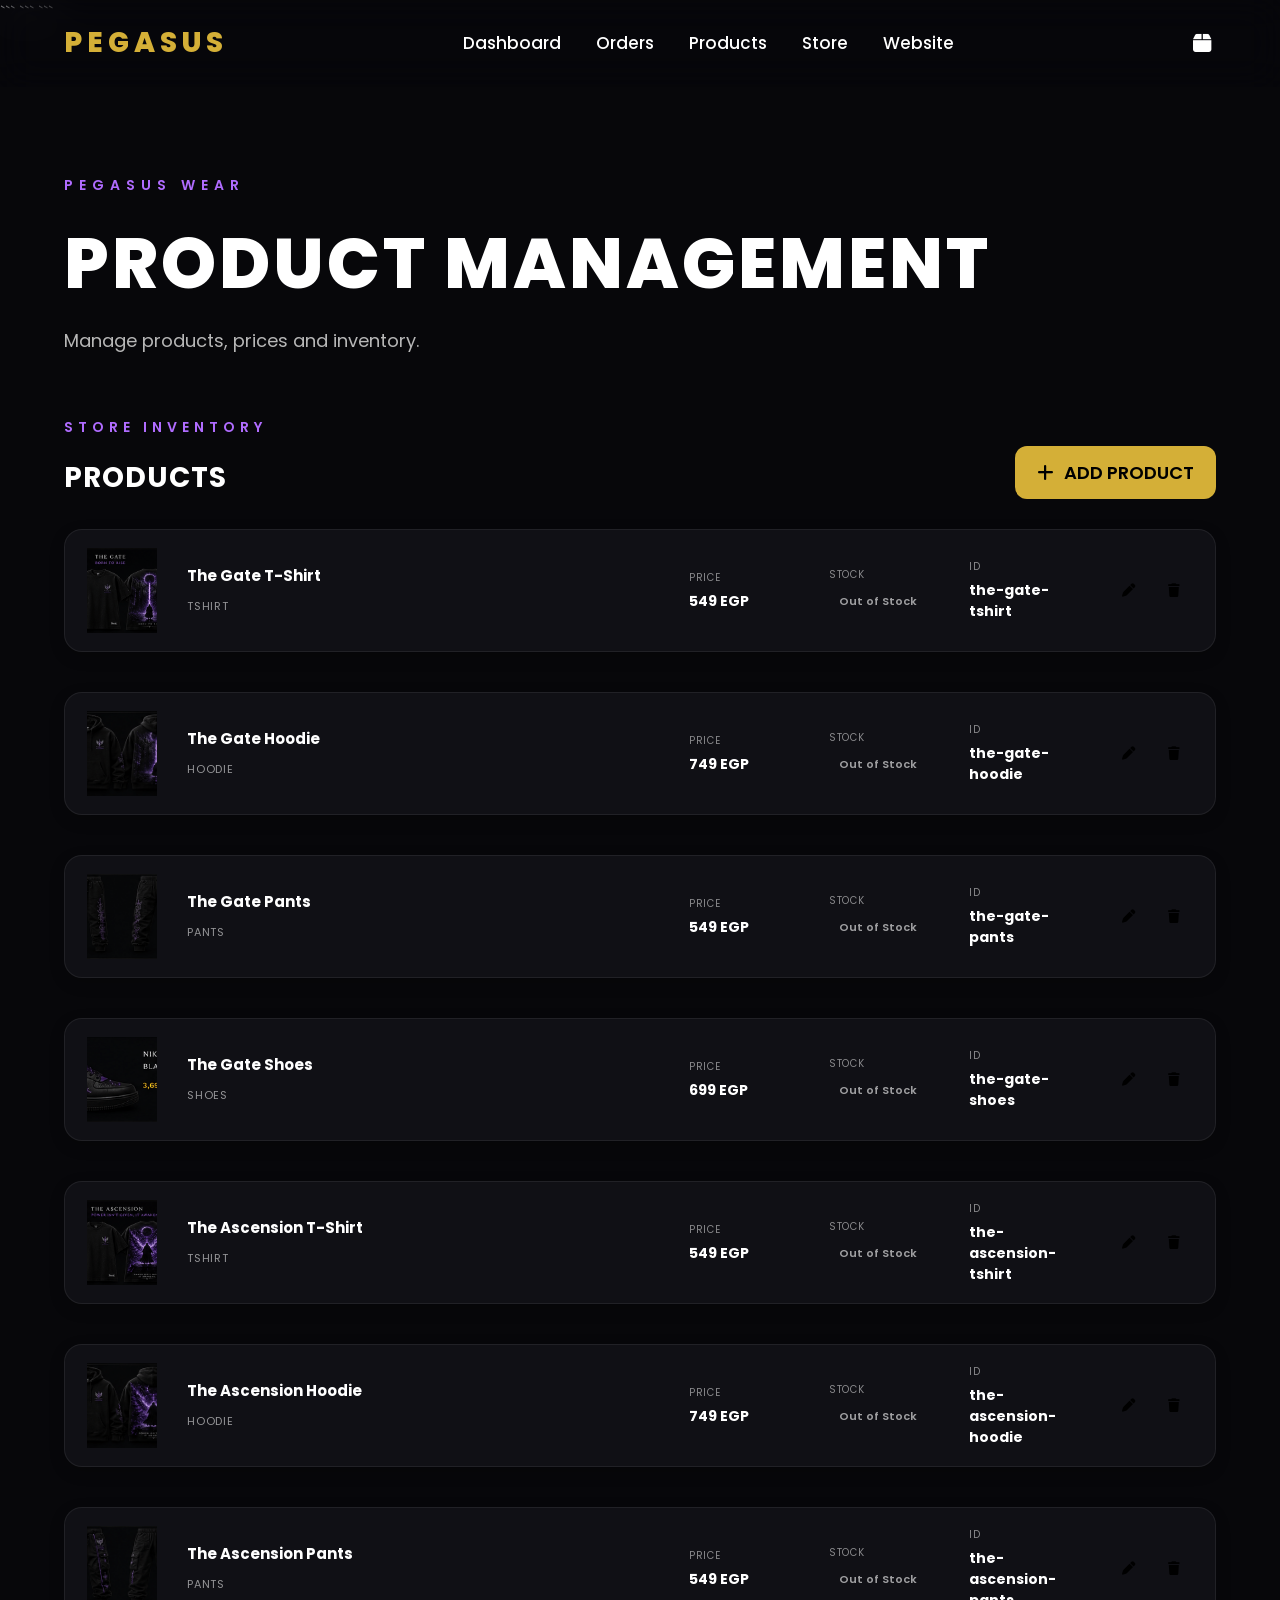
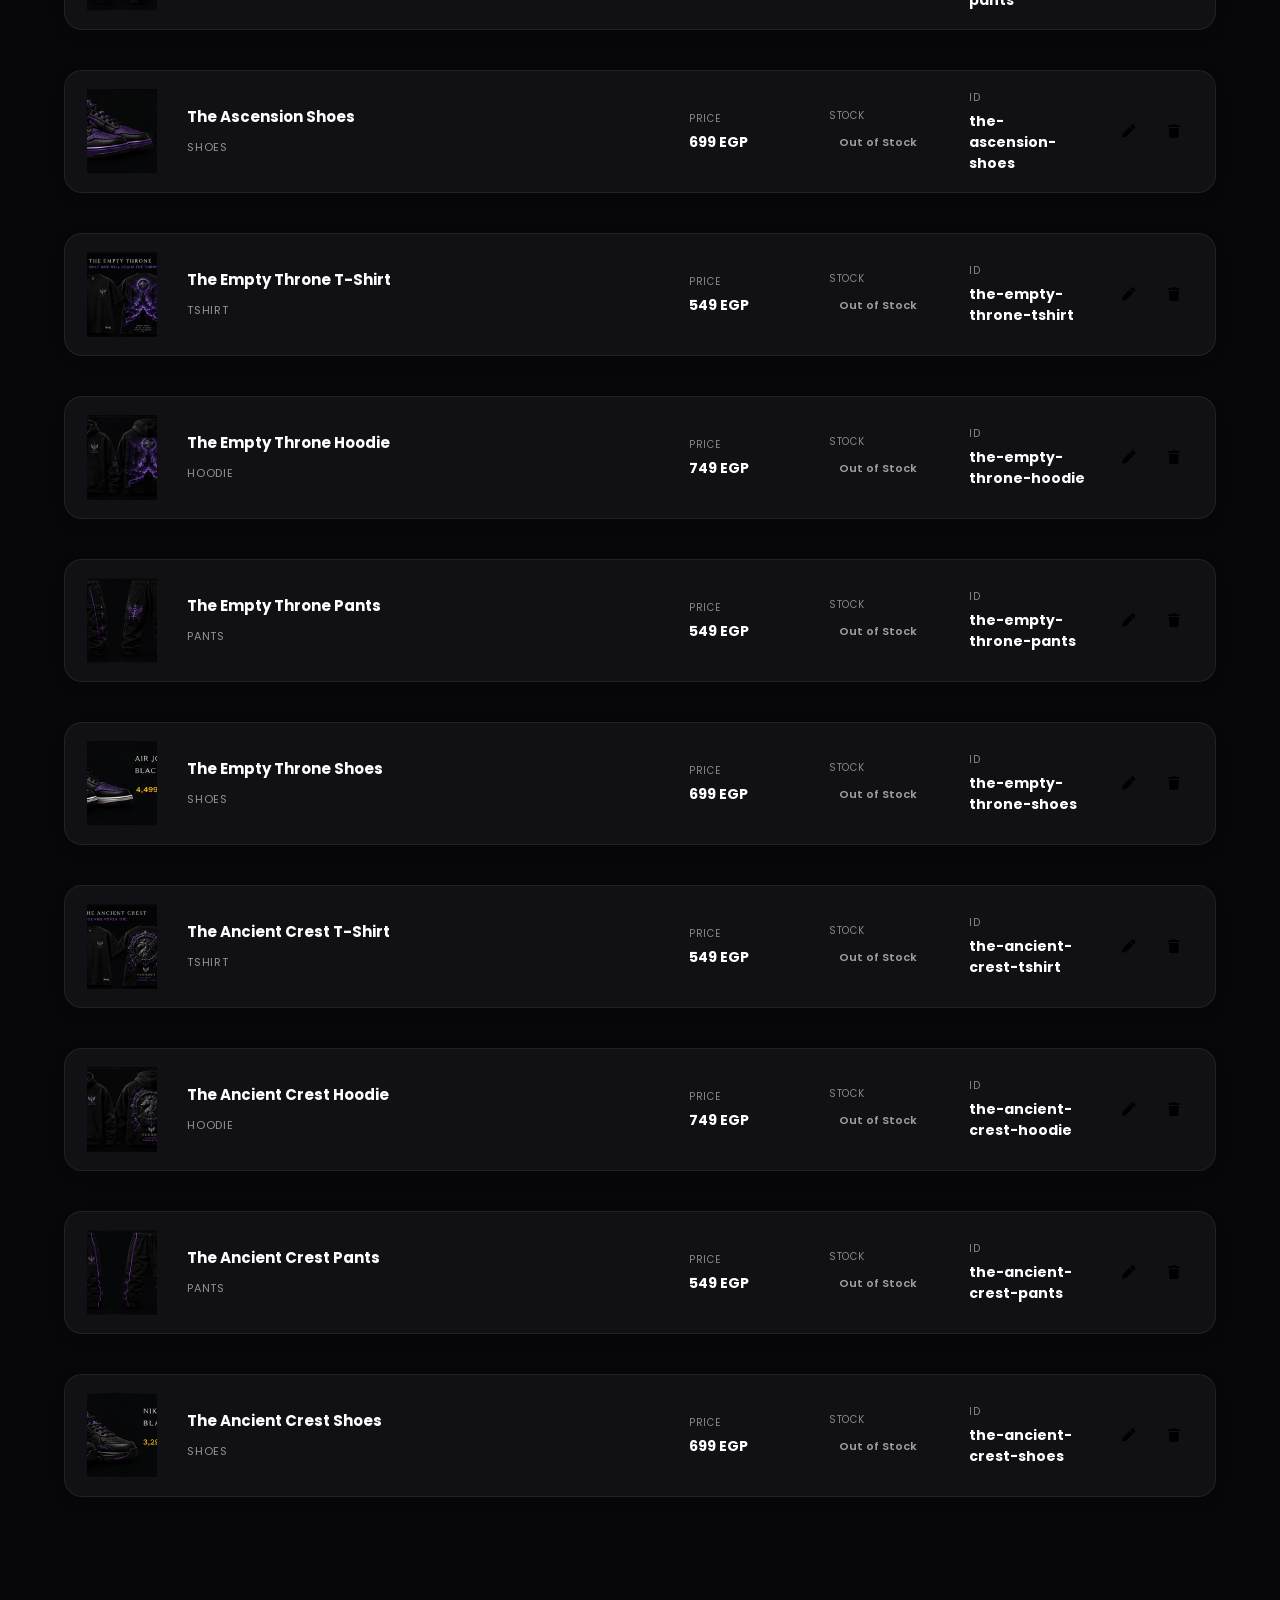
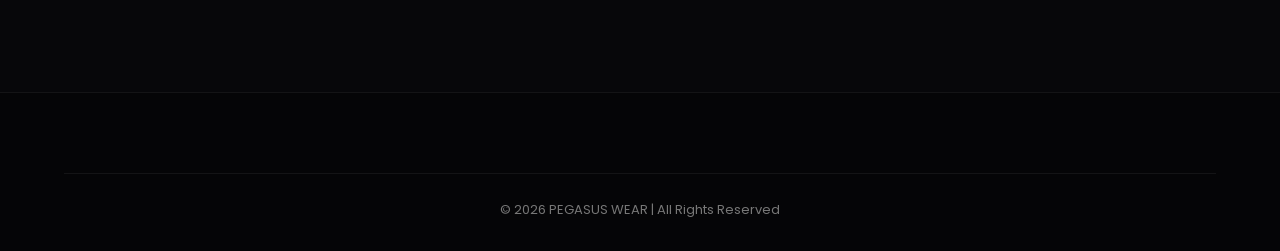
<file: PEGASUS_PHASE2/PEGASUS/admin-products.html>
<!DOCTYPE html>

<html lang="en">

<head>

```
<meta charset="UTF-8">

<meta
    name="viewport"
    content="width=device-width, initial-scale=1.0"
>

<title>Products | PEGASUS WEAR</title>

<link
    rel="stylesheet"
    href="assets/css/main.css"
>

<link
    rel="preconnect"
    href="https://fonts.googleapis.com"
>

<link
    rel="preconnect"
    href="https://fonts.googleapis.com"
    crossorigin
>

<link
    href="https://fonts.googleapis.com/css2?family=Poppins:wght@300;400;500;600;700;800&display=swap"
    rel="stylesheet"
>

<link
    rel="stylesheet"
    href="https://cdnjs.cloudflare.com/ajax/libs/font-awesome/6.7.2/css/all.min.css"
>
```

</head>

<body>

```
<!-- =====================================================
     ADMIN HEADER
====================================================== -->

<header class="header">

    <div class="container header-container">

        <a
            href="index.html"
            class="logo"
        >
            PEGASUS
        </a>


        <nav class="nav">

            <ul class="nav-list">

                <li>
                    <a href="admin-dashboard.html">
                        Dashboard
                    </a>
                </li>

                <li>
                    <a href="admin-orders.html">
                        Orders
                    </a>
                </li>

                <li>
                    <a
                        href="admin-products.html"
                        class="active"
                    >
                        Products
                    </a>
                </li>

                <li>
                    <a href="shop.html">
                        Store
                    </a>
                </li>

                <li>
                    <a href="index.html">
                        Website
                    </a>
                </li>

            </ul>

        </nav>


        <div class="header-icons">

            <a
                href="admin-orders.html"
                class="header-icon"
                aria-label="Orders"
            >
                <i class="fa-solid fa-box"></i>
            </a>

        </div>

    </div>

</header>



<!-- =====================================================
     PRODUCTS
====================================================== -->

<main>

    <section class="checkout section">

        <div class="container">


            <!-- PAGE HEADER -->

            <div class="checkout-title">

                <span class="section-eyebrow">
                    PEGASUS WEAR
                </span>

                <h1>
                    PRODUCT MANAGEMENT
                </h1>

                <p>
                    Manage products, prices and inventory.
                </p>

            </div>



            <!-- PRODUCTS HEADER -->

            <div class="admin-products-header">

                <div>

                    <span class="section-eyebrow">
                        STORE INVENTORY
                    </span>

                    <h2>
                        PRODUCTS
                    </h2>

                </div>


                <button
                    type="button"
                    class="btn btn-primary admin-add-product"
                    id="add-product-btn"
                >

                    <i class="fa-solid fa-plus"></i>

                    ADD PRODUCT

                </button>

            </div>



            <!-- PRODUCTS -->

            <div
                class="admin-products"
                id="admin-products"
            >
            </div>



            <!-- EMPTY STATE -->

            <div
                class="checkout-card admin-products-empty"
                id="admin-products-empty"
                style="display: none;"
            >

                <i class="fa-solid fa-box-open"></i>

                <h3>
                    NO PRODUCTS
                </h3>

                <p>
                    Your store does not have any products yet.
                </p>

            </div>

        </div>

    </section>

</main>



<!-- =====================================================
     FOOTER
====================================================== -->

<footer class="footer">

    <div class="container footer-bottom">

        <p>
            © 2026 PEGASUS WEAR |
            All Rights Reserved
        </p>

    </div>

</footer>



<!-- =====================================================
     PRODUCT MODAL
====================================================== -->

<div
    class="admin-product-modal-overlay"
    id="product-modal-overlay"
>

    <div
        class="admin-product-modal"
        id="product-modal"
    >


        <!-- MODAL HEADER -->

        <div class="admin-product-modal-header">

            <div>

                <span class="section-eyebrow">
                    PEGASUS WEAR
                </span>

                <h2 id="product-modal-title">
                    ADD PRODUCT
                </h2>

            </div>


            <button
                type="button"
                class="admin-product-modal-close"
                id="product-modal-close"
                aria-label="Close"
            >

                <i class="fa-solid fa-xmark"></i>

            </button>

        </div>



        <!-- =================================================
             FORM
        ================================================== -->

        <form id="product-form">


            <!-- PRODUCT NAME -->

            <div class="admin-form-group">

                <label for="product-name">
                    Product Name
                </label>

                <input
                    type="text"
                    id="product-name"
                    name="name"
                    placeholder="The Gate T-Shirt"
                    required
                >

            </div>



            <!-- PRODUCT ID -->

            <div class="admin-form-group">

                <label for="product-id">
                    Product ID
                </label>

                <input
                    type="text"
                    id="product-id"
                    name="id"
                    placeholder="the-gate-tshirt"
                    required
                >

                <small>
                    This ID is used to identify the product across the store.
                </small>

            </div>



            <!-- CATEGORY -->

            <div class="admin-form-group">

                <label for="product-category">
                    Category
                </label>

                <select
                    id="product-category"
                    name="category"
                    required
                >

                    <option value="">
                        Select Category
                    </option>

                    <option value="tshirt">
                        T-Shirt
                    </option>

                    <option value="hoodie">
                        Hoodie
                    </option>

                    <option value="pants">
                        Pants
                    </option>

                    <option value="shoes">
                        Shoes
                    </option>

                </select>

            </div>



            <!-- PRICE ROW -->

            <div class="admin-form-row">


                <div class="admin-form-group">

                    <label for="product-price">
                        Price
                    </label>

                    <input
                        type="number"
                        id="product-price"
                        name="price"
                        min="0"
                        step="1"
                        placeholder="549"
                        required
                    >

                </div>



                <div class="admin-form-group">

                    <label for="product-sale-price">
                        Sale Price
                    </label>

                    <input
                        type="number"
                        id="product-sale-price"
                        name="salePrice"
                        min="0"
                        step="1"
                        placeholder="Optional"
                    >

                </div>

            </div>



            <!-- =================================================
                 STOCK BY SIZE
            ================================================== -->

            <div class="admin-form-group">

                <label>
                    Stock By Size
                </label>

                <div class="admin-stock-sizes">


                    <div class="admin-size-stock">

                        <label for="stock-s">
                            S
                        </label>

                        <input
                            type="number"
                            id="stock-s"
                            min="0"
                            step="1"
                            value="0"
                        >

                    </div>



                    <div class="admin-size-stock">

                        <label for="stock-m">
                            M
                        </label>

                        <input
                            type="number"
                            id="stock-m"
                            min="0"
                            step="1"
                            value="0"
                        >

                    </div>



                    <div class="admin-size-stock">

                        <label for="stock-l">
                            L
                        </label>

                        <input
                            type="number"
                            id="stock-l"
                            min="0"
                            step="1"
                            value="0"
                        >

                    </div>



                    <div class="admin-size-stock">

                        <label for="stock-xl">
                            XL
                        </label>

                        <input
                            type="number"
                            id="stock-xl"
                            min="0"
                            step="1"
                            value="0"
                        >

                    </div>



                    <div class="admin-size-stock">

                        <label for="stock-xxl">
                            XXL
                        </label>

                        <input
                            type="number"
                            id="stock-xxl"
                            min="0"
                            step="1"
                            value="0"
                        >

                    </div>

                </div>

            </div>



            <!-- IMAGE -->

            <div class="admin-form-group">

                <label for="product-image">
                    Image Path
                </label>

                <input
                    type="text"
                    id="product-image"
                    name="image"
                    placeholder="assets/images/product.png"
                    required
                >

                <small>
                    Enter the image path inside your project.
                </small>

            </div>



            <!-- BADGE -->

            <div class="admin-form-group">

                <label for="product-badge">
                    Badge
                </label>

                <select
                    id="product-badge"
                    name="badge"
                >

                    <option value="">
                        No Badge
                    </option>

                    <option value="NEW">
                        NEW
                    </option>

                    <option value="SALE">
                        SALE
                    </option>

                    <option value="LIMITED">
                        LIMITED
                    </option>

                </select>

            </div>



            <!-- COLLECTION -->

            <div class="admin-form-group">

                <label for="product-collection">
                    Collection / Chapter
                </label>

                <input
                    type="text"
                    id="product-collection"
                    name="collection"
                    placeholder="THE GATE"
                >

            </div>



            <!-- ACTIONS -->

            <div class="admin-product-modal-actions">

                <button
                    type="button"
                    class="btn admin-product-cancel"
                    id="product-modal-cancel"
                >
                    CANCEL
                </button>


                <button
                    type="submit"
                    class="btn btn-primary"
                >

                    <i class="fa-solid fa-check"></i>

                    SAVE PRODUCT

                </button>

            </div>

        </form>

    </div>

</div>



<!-- =====================================================
     JAVASCRIPT
====================================================== -->

<script>


    /* =====================================================
       PRODUCT STORAGE
    ===================================================== */

    const PRODUCT_STORAGE_KEY =
        "pegasusProducts";


    let products =
        JSON.parse(
            localStorage.getItem(
                PRODUCT_STORAGE_KEY
            )
        ) || [];



    /* =====================================================
       DOM
    ===================================================== */

    const productsContainer =
        document.getElementById(
            "admin-products"
        );


    const emptyState =
        document.getElementById(
            "admin-products-empty"
        );


    const addProductButton =
        document.getElementById(
            "add-product-btn"
        );



    /* =====================================================
       SAVE PRODUCTS
    ===================================================== */

    function saveProducts() {

        localStorage.setItem(
            PRODUCT_STORAGE_KEY,
            JSON.stringify(products)
        );

    }



    /* =====================================================
       GET TOTAL STOCK
    ===================================================== */

    function getTotalStock(stock) {

        if (
            !stock ||
            typeof stock !== "object"
        ) {

            return 0;

        }


        return Object.values(stock).reduce(
            (total, quantity) => {

                return total +
                    (Number(quantity) || 0);

            },
            0
        );

    }



    /* =====================================================
       STOCK STATUS
    ===================================================== */

    function getStockClass(stock) {

        const totalStock =
            getTotalStock(stock);


        if (totalStock <= 0) {

            return "out-stock";

        }


        if (totalStock <= 5) {

            return "low-stock";

        }


        return "in-stock";

    }


    function getStockLabel(stock) {

        const totalStock =
            getTotalStock(stock);


        if (totalStock <= 0) {

            return "Out of Stock";

        }


        if (totalStock <= 5) {

            return `Low Stock (${totalStock})`;

        }


        return `In Stock (${totalStock})`;

    }



    /* =====================================================
       RENDER PRODUCTS
    ===================================================== */

    function renderProducts() {

        if (!productsContainer) return;


        productsContainer.innerHTML = "";


        if (
            !Array.isArray(products) ||
            products.length === 0
        ) {

            if (emptyState) {

                emptyState.style.display =
                    "block";

            }

            return;

        }


        if (emptyState) {

            emptyState.style.display =
                "none";

        }



        products.forEach(
            (product) => {


                const row =
                    document.createElement(
                        "div"
                    );


                row.className =
                    "checkout-card admin-product-row";


                const price =
                    Number(
                        product.price
                    ) || 0;


                const stock =
                    product.stock || {};


                const totalStock =
                    getTotalStock(stock);



                row.innerHTML = `

                    <img
                        src="${product.image || "assets/images1/arise.png"}"
                        alt="${product.name || "Product"}"
                        class="admin-product-image"
                        onerror="this.src='assets/images1/arise.png'"
                    >


                    <div class="admin-product-info">

                        <h3>
                            ${product.name || "Unnamed Product"}
                        </h3>

                        <span>
                            ${product.category || "Uncategorized"}
                        </span>

                    </div>


                    <div class="admin-product-data">

                        <span>
                            Price
                        </span>

                        <strong>
                            ${price} EGP
                        </strong>

                    </div>


                    <div class="admin-product-data">

                        <span>
                            Stock
                        </span>

                        <span
                            class="admin-stock ${getStockClass(stock)}"
                        >
                            ${getStockLabel(stock)}
                        </span>

                    </div>


                    <div class="admin-product-data">

                        <span>
                            ID
                        </span>

                        <strong>
                            ${product.id || "—"}
                        </strong>

                    </div>


                    <div class="admin-product-actions">

                        <button
                            type="button"
                            class="admin-product-action"
                            title="Edit Product"
                            data-action="edit"
                            data-id="${product.id}"
                        >

                            <i class="fa-solid fa-pen"></i>

                        </button>


                        <button
                            type="button"
                            class="admin-product-action"
                            title="Delete Product"
                            data-action="delete"
                            data-id="${product.id}"
                        >

                            <i class="fa-solid fa-trash"></i>

                        </button>

                    </div>

                `;


                productsContainer.appendChild(
                    row
                );

            }
        );

    }



    /* =====================================================
       PRODUCT MODAL
    ===================================================== */

    const productModalOverlay =
        document.getElementById(
            "product-modal-overlay"
        );


    const productModalTitle =
        document.getElementById(
            "product-modal-title"
        );


    const productModalClose =
        document.getElementById(
            "product-modal-close"
        );


    const productModalCancel =
        document.getElementById(
            "product-modal-cancel"
        );


    const productForm =
        document.getElementById(
            "product-form"
        );


    let editingProductId = null;



    /* =====================================================
       OPEN MODAL
    ===================================================== */

    function openProductModal(
        product = null
    ) {

        if (!productModalOverlay) return;


        productModalOverlay.classList.add(
            "active"
        );


        if (product) {

            editingProductId =
                String(product.id);


            productModalTitle.textContent =
                "EDIT PRODUCT";


            document.getElementById(
                "product-name"
            ).value =
                product.name || "";


            document.getElementById(
                "product-id"
            ).value =
                product.id || "";


            document.getElementById(
                "product-category"
            ).value =
                product.category || "";


            document.getElementById(
                "product-price"
            ).value =
                product.price ?? "";


            document.getElementById(
                "product-sale-price"
            ).value =
                product.salePrice ?? "";



            /* STOCK BY SIZE */

            const stock =
                product.stock || {};


            document.getElementById(
                "stock-s"
            ).value =
                Number(stock.S) || 0;


            document.getElementById(
                "stock-m"
            ).value =
                Number(stock.M) || 0;


            document.getElementById(
                "stock-l"
            ).value =
                Number(stock.L) || 0;


            document.getElementById(
                "stock-xl"
            ).value =
                Number(stock.XL) || 0;


            document.getElementById(
                "stock-xxl"
            ).value =
                Number(stock.XXL) || 0;



            document.getElementById(
                "product-image"
            ).value =
                product.image || "";


            document.getElementById(
                "product-badge"
            ).value =
                product.badge || "";


            document.getElementById(
                "product-collection"
            ).value =
                product.collection || "";

        }

        else {

            editingProductId = null;


            productModalTitle.textContent =
                "ADD PRODUCT";


            productForm.reset();


            /* RESET STOCK */

            document.getElementById(
                "stock-s"
            ).value = 0;


            document.getElementById(
                "stock-m"
            ).value = 0;


            document.getElementById(
                "stock-l"
            ).value = 0;


            document.getElementById(
                "stock-xl"
            ).value = 0;


            document.getElementById(
                "stock-xxl"
            ).value = 0;

        }

    }



    /* =====================================================
       CLOSE MODAL
    ===================================================== */

    function closeProductModal() {

        if (!productModalOverlay) return;


        productModalOverlay.classList.remove(
            "active"
        );


        editingProductId = null;

    }


    if (productModalClose) {

        productModalClose.addEventListener(
            "click",
            closeProductModal
        );

    }


    if (productModalCancel) {

        productModalCancel.addEventListener(
            "click",
            closeProductModal
        );

    }



    /* CLICK OUTSIDE */

    if (productModalOverlay) {

        productModalOverlay.addEventListener(
            "click",
            (event) => {

                if (
                    event.target ===
                    productModalOverlay
                ) {

                    closeProductModal();

                }

            }
        );

    }



    /* ESCAPE */

    document.addEventListener(
        "keydown",
        (event) => {

            if (
                event.key === "Escape" &&
                productModalOverlay?.classList.contains(
                    "active"
                )
            ) {

                closeProductModal();

            }

        }
    );



    /* =====================================================
       ADD PRODUCT
    ===================================================== */

    if (addProductButton) {

        addProductButton.addEventListener(
            "click",
            () => {

                openProductModal();

            }
        );

    }



    /* =====================================================
       SAVE PRODUCT
    ===================================================== */

    if (productForm) {

        productForm.addEventListener(
            "submit",
            (event) => {

                event.preventDefault();


                const name =
                    document.getElementById(
                        "product-name"
                    ).value.trim();


                const id =
                    document.getElementById(
                        "product-id"
                    ).value.trim();


                const category =
                    document.getElementById(
                        "product-category"
                    ).value;


                const price =
                    Number(
                        document.getElementById(
                            "product-price"
                        ).value
                    );


                const salePriceInput =
                    document.getElementById(
                        "product-sale-price"
                    ).value;


                const salePrice =
                    salePriceInput === ""
                        ? null
                        : Number(
                            salePriceInput
                        );



                /* STOCK BY SIZE */

                const stock = {

                    S:
                        Number(
                            document.getElementById(
                                "stock-s"
                            ).value
                        ) || 0,

                    M:
                        Number(
                            document.getElementById(
                                "stock-m"
                            ).value
                        ) || 0,

                    L:
                        Number(
                            document.getElementById(
                                "stock-l"
                            ).value
                        ) || 0,

                    XL:
                        Number(
                            document.getElementById(
                                "stock-xl"
                            ).value
                        ) || 0,

                    XXL:
                        Number(
                            document.getElementById(
                                "stock-xxl"
                            ).value
                        ) || 0

                };



                const image =
                    document.getElementById(
                        "product-image"
                    ).value.trim();


                const badge =
                    document.getElementById(
                        "product-badge"
                    ).value;


                const collection =
                    document.getElementById(
                        "product-collection"
                    ).value.trim();



                /* =================================================
                   VALIDATION
                ================================================== */

                if (
                    !name ||
                    !id ||
                    !category
                ) {

                    alert(
                        "Please complete all required fields."
                    );

                    return;

                }


                if (
                    Number.isNaN(price) ||
                    price < 0
                ) {

                    alert(
                        "Please enter a valid price."
                    );

                    return;

                }


                const stockValues =
                    Object.values(stock);


                if (
                    stockValues.some(
                        (value) =>
                            Number.isNaN(
                                value
                            ) ||
                            value < 0
                    )
                ) {

                    alert(
                        "Please enter valid stock quantities."
                    );

                    return;

                }


                if (
                    salePrice !== null &&
                    (
                        Number.isNaN(
                            salePrice
                        ) ||
                        salePrice < 0
                    )
                ) {

                    alert(
                        "Please enter a valid sale price."
                    );

                    return;

                }



                /* =================================================
                   EDIT PRODUCT
                ================================================== */

                if (
                    editingProductId !== null
                ) {

                    const index =
                        products.findIndex(
                            (product) =>
                                String(
                                    product.id
                                ) ===
                                String(
                                    editingProductId
                                )
                        );


                    if (index !== -1) {

                        products[index] = {

                            ...products[index],

                            id,

                            name,

                            category,

                            price,

                            salePrice,

                            stock,

                            image,

                            badge,

                            collection

                        };

                    }

                }



                /* =================================================
                   ADD PRODUCT
                ================================================== */

                else {

                    const exists =
                        products.some(
                            (product) =>
                                String(
                                    product.id
                                ) ===
                                String(id)
                        );


                    if (exists) {

                        alert(
                            "A product with this ID already exists."
                        );

                        return;

                    }


                    products.push({

                        id,

                        name,

                        category,

                        price,

                        salePrice,

                        stock,

                        image,

                        badge,

                        collection

                    });

                }



                /* =================================================
                   SAVE
                ================================================== */

                saveProducts();

                renderProducts();

                closeProductModal();

            }
        );

    }



    /* =====================================================
       PRODUCT ACTIONS
    ===================================================== */

    if (productsContainer) {

        productsContainer.addEventListener(
            "click",
            (event) => {


                const button =
                    event.target.closest(
                        ".admin-product-action"
                    );


                if (!button) return;


                const id =
                    button.dataset.id;


                const action =
                    button.dataset.action;


                const product =
                    products.find(
                        (item) =>
                            String(
                                item.id
                            ) ===
                            String(id)
                    );


                if (!product) return;



                /* EDIT */

                if (
                    action === "edit"
                ) {

                    openProductModal(
                        product
                    );

                }



                /* DELETE */

                if (
                    action === "delete"
                ) {

                    const confirmed =
                        confirm(
                            `Delete "${product.name}"?`
                        );


                    if (!confirmed) return;


                    products =
                        products.filter(
                            (item) =>
                                String(
                                    item.id
                                ) !==
                                String(id)
                        );


                    saveProducts();

                    renderProducts();

                }

            }
        );

    }



    /* =====================================================
       INITIALIZE
    ===================================================== */

    renderProducts();

</script>

</body>

</html>
</file>
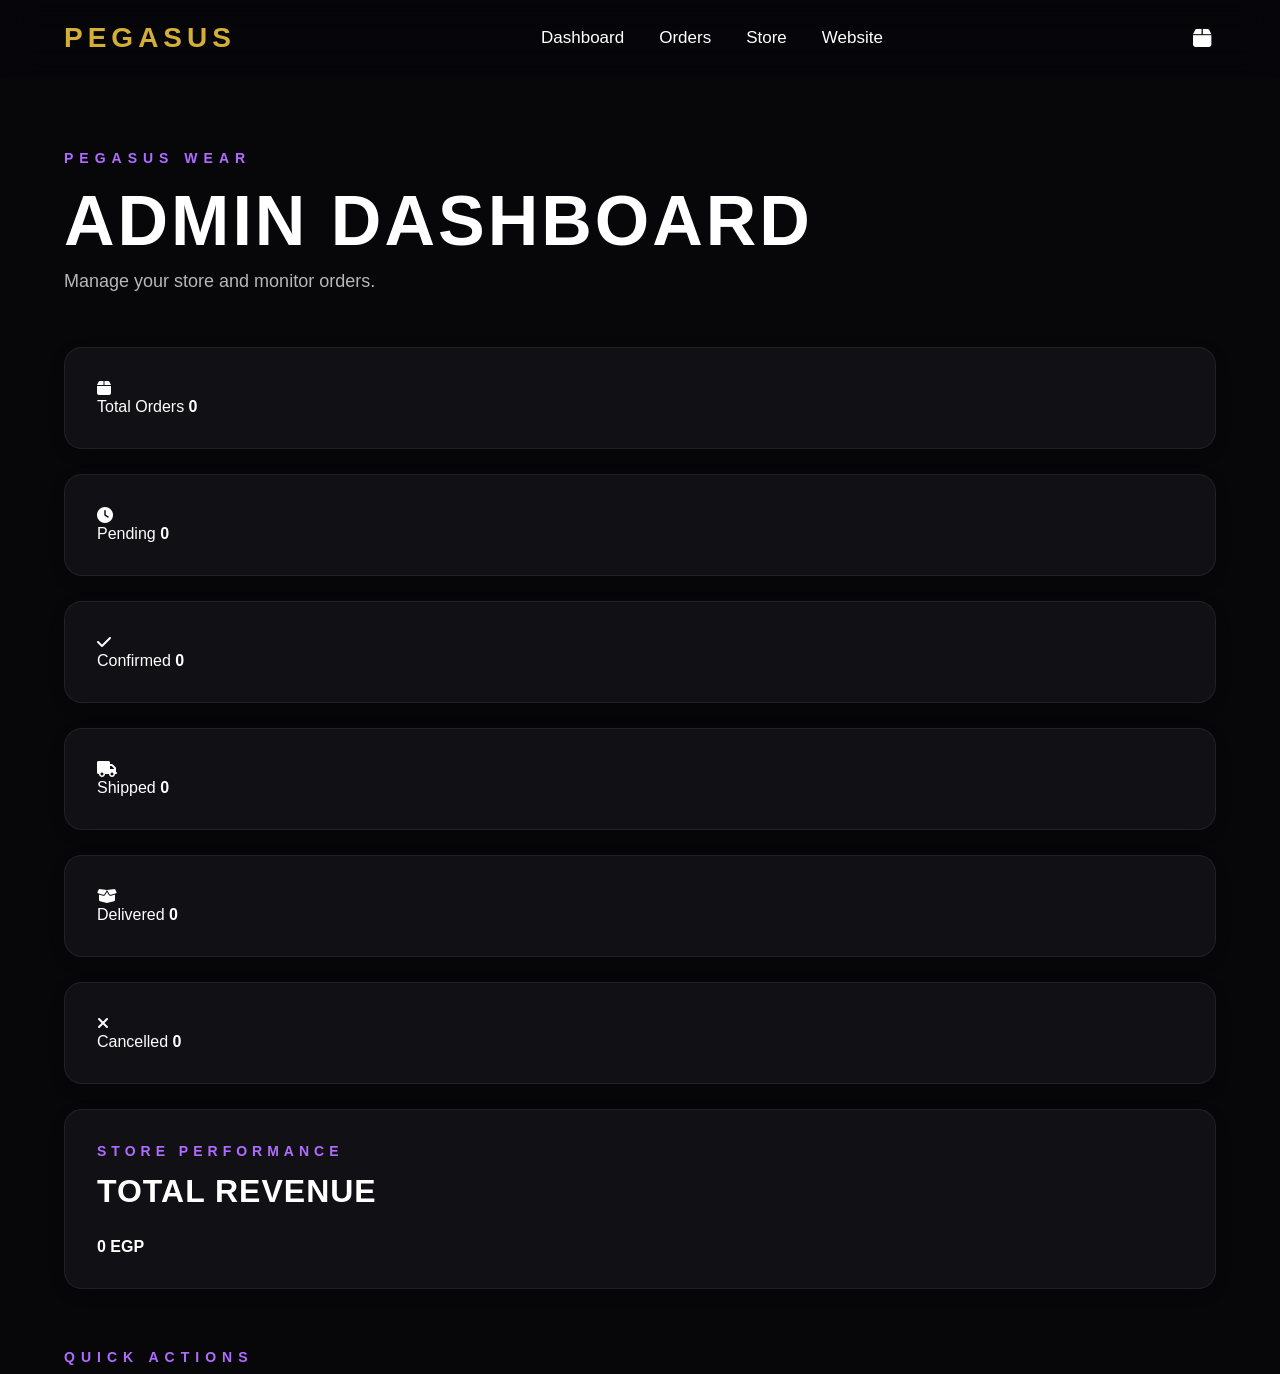
<file: PEGASUS_PHASE2/PEGASUS/admin.html>
<!DOCTYPE html>
<html lang="en">
<head>
    <meta charset="UTF-8">
    <meta name="viewport" content="width=device-width, initial-scale=1.0">
    <meta http-equiv="refresh" content="0; url=admin-dashboard.html">
    <title>PEGASUS WEAR — Admin</title>
</head>
<body>
    <p>Redirecting to <a href="admin-dashboard.html">Admin Dashboard</a>...</p>
</body>
</html>
</file>
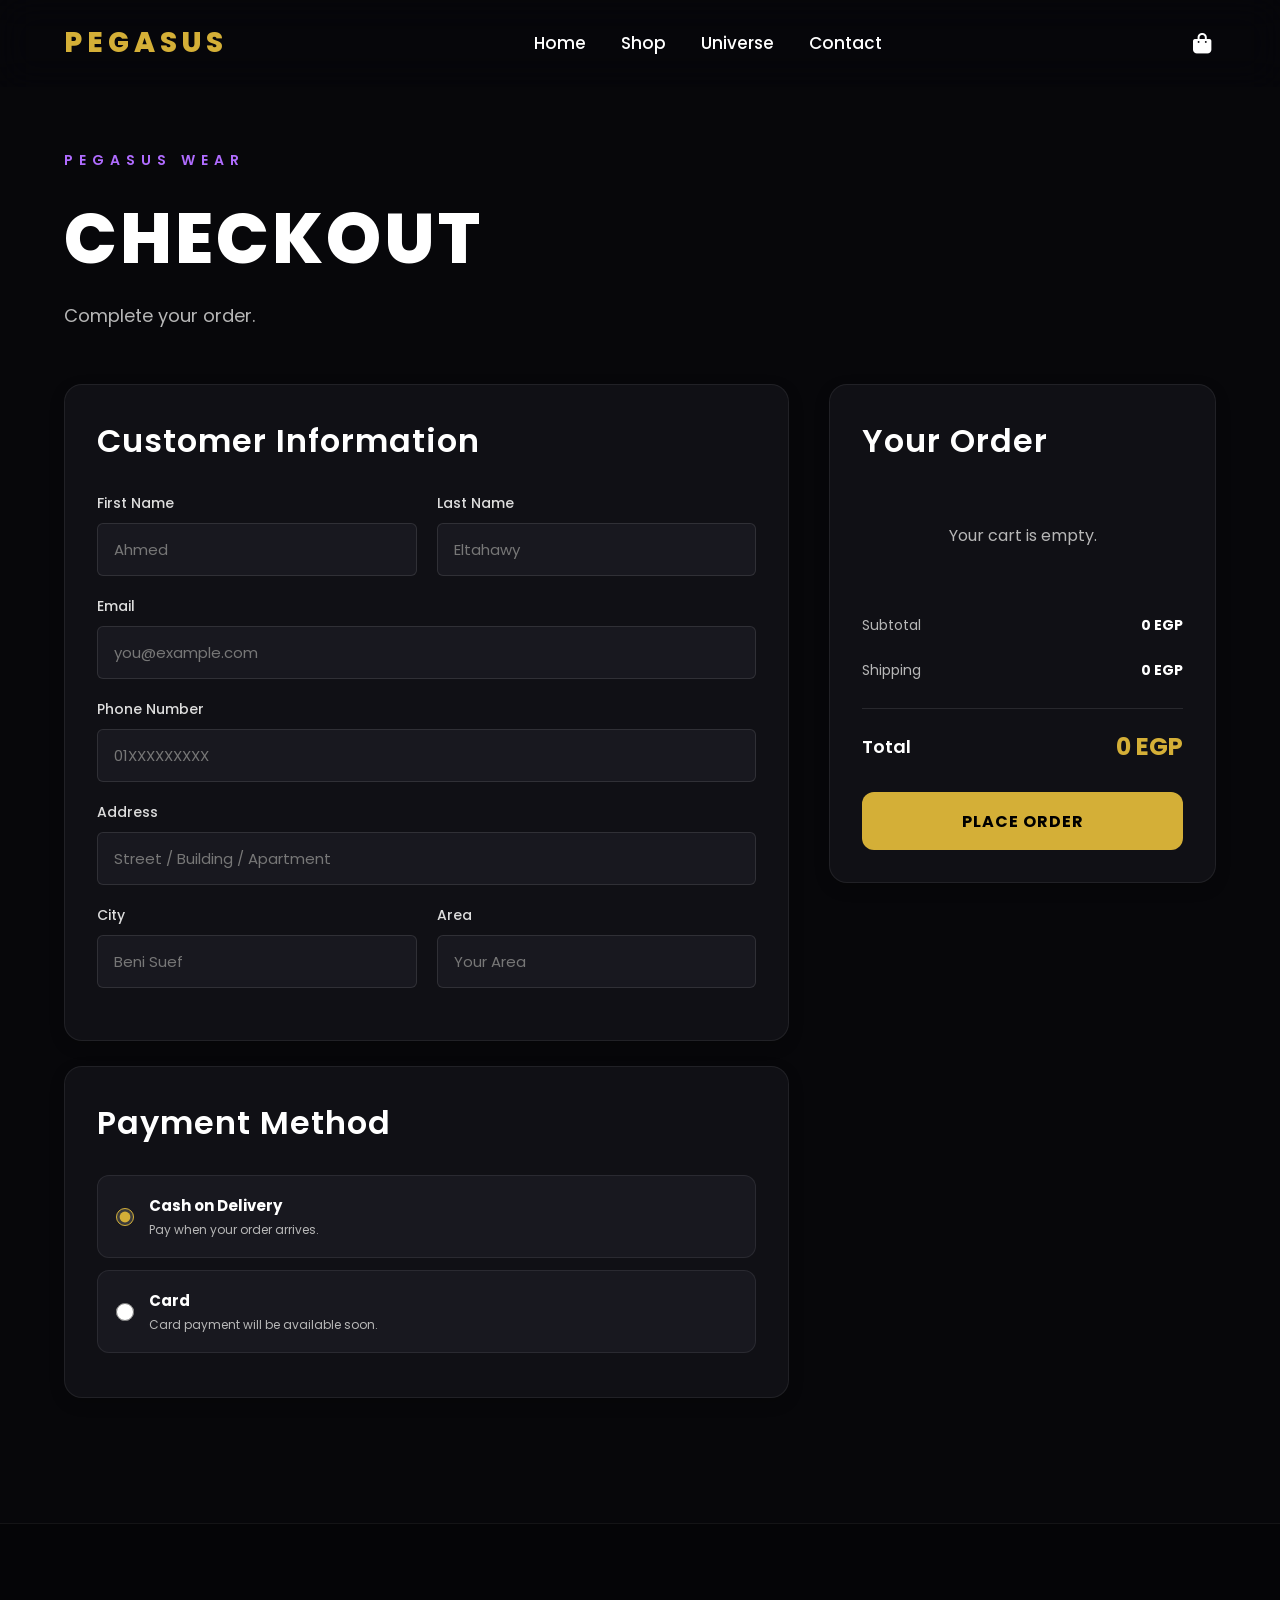
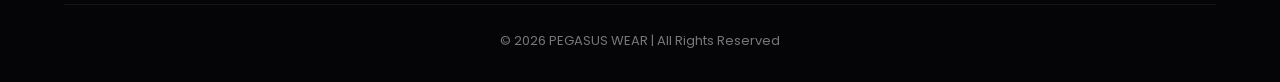
<file: PEGASUS_PHASE2/PEGASUS/checkout.html>
<!DOCTYPE html>
<html lang="en">

<head>

    <meta charset="UTF-8">

    <meta
        name="viewport"
        content="width=device-width, initial-scale=1.0"
    >

    <title>Checkout | PEGASUS WEAR</title>

    <link
        rel="stylesheet"
        href="assets/css/main.css"
    >

    <link
        rel="preconnect"
        href="https://fonts.googleapis.com"
    >

    <link
        rel="preconnect"
        href="https://fonts.gstatic.com"
        crossorigin
    >

    <link
        href="https://fonts.googleapis.com/css2?family=Poppins:wght@300;400;500;600;700;800&display=swap"
        rel="stylesheet"
    >

    <link
        rel="stylesheet"
        href="https://cdnjs.cloudflare.com/ajax/libs/font-awesome/6.7.2/css/all.min.css"
    >

</head>


<body>


    <!-- =====================================================
         HEADER for peagassus
    ====================================================== -->

    <header class="header">

        <div class="container header-container">

            <a
                href="index.html"
                class="logo"
            >
                PEGASUS
            </a>


            <nav class="nav">

                <ul class="nav-list">

                    <li>
                        <a href="index.html">
                            Home
                        </a>
                    </li>

                    <li>
                        <a href="shop.html">
                            Shop
                        </a>
                    </li>

                    <li>
                        <a href="index.html#universe">
                            Universe
                        </a>
                    </li>

                    <li>
                        <a href="index.html#contact">
                            Contact
                        </a>
                    </li>

                </ul>

            </nav>


            <div class="header-icons">

                <a
                    href="shop.html"
                    class="header-icon"
                    aria-label="Back to shop"
                >
                    <i class="fa-solid fa-bag-shopping"></i>
                </a>

            </div>

        </div>

    </header>



    <!-- =====================================================
         CHECKOUT
    ====================================================== -->

    <main>

        <section class="checkout section">

            <div class="container">

                <div class="checkout-title">

                    <span class="section-eyebrow">
                        PEGASUS WEAR
                    </span>

                    <h1>
                        CHECKOUT
                    </h1>

                    <p>
                        Complete your order.
                    </p>

                </div>


                <div class="checkout-layout">


                    <!-- =====================================
                         CUSTOMER INFORMATION
                    ====================================== -->

                    <div class="checkout-form">

                        <div class="checkout-card">

                            <h2>
                                Customer Information
                            </h2>


                            <div class="form-row">

                                <div class="form-group">

                                    <label for="first-name">
                                        First Name
                                    </label>

                                    <input
                                        type="text"
                                        id="first-name"
                                        placeholder="Ahmed"
                                        required
                                    >

                                </div>


                                <div class="form-group">

                                    <label for="last-name">
                                        Last Name
                                    </label>

                                    <input
                                        type="text"
                                        id="last-name"
                                        placeholder="Eltahawy"
                                        required
                                    >

                                </div>

                            </div>


                            <div class="form-group">

                                <label for="email">
                                    Email
                                </label>

                                <input
                                    type="email"
                                    id="email"
                                    placeholder="you@example.com"
                                    required
                                >

                            </div>


                            <div class="form-group">

                                <label for="phone">
                                    Phone Number
                                </label>

                                <input
                                    type="tel"
                                    id="phone"
                                    placeholder="01XXXXXXXXX"
                                    required
                                >

                            </div>


                            <div class="form-group">

                                <label for="address">
                                    Address
                                </label>

                                <input
                                    type="text"
                                    id="address"
                                    placeholder="Street / Building / Apartment"
                                    required
                                >

                            </div>


                            <div class="form-row">

                                <div class="form-group">

                                    <label for="city">
                                        City
                                    </label>

                                    <input
                                        type="text"
                                        id="city"
                                        placeholder="Beni Suef"
                                        required
                                    >

                                </div>


                                <div class="form-group">

                                    <label for="area">
                                        Area
                                    </label>

                                    <input
                                        type="text"
                                        id="area"
                                        placeholder="Your Area"
                                        required
                                    >

                                </div>

                            </div>

                        </div>



                        <!-- =================================
                             PAYMENT
                        ================================== -->

                        <div class="checkout-card">

                            <h2>
                                Payment Method
                            </h2>


                            <label class="payment-option">

                                <input
                                    type="radio"
                                    name="payment"
                                    value="cod"
                                    checked
                                >

                                <span>

                                    <strong>
                                        Cash on Delivery
                                    </strong>

                                    <small>
                                        Pay when your order arrives.
                                    </small>

                                </span>

                            </label>


                            <label class="payment-option">

                                <input
                                    type="radio"
                                    name="payment"
                                    value="card"
                                >

                                <span>

                                    <strong>
                                        Card
                                    </strong>

                                    <small>
                                        Card payment will be available soon.
                                    </small>

                                </span>

                            </label>

                        </div>

                    </div>



                    <!-- =====================================
                         ORDER SUMMARY
                    ====================================== -->

                    <aside class="checkout-summary">

                        <div class="checkout-card">

                            <h2>
                                Your Order
                            </h2>


                            <div
                                id="checkout-items"
                                class="checkout-items"
                            >

                                <p class="empty-checkout">
                                    Your cart is empty.
                                </p>

                            </div>


                            <div class="checkout-summary-line">

                                <span>
                                    Subtotal
                                </span>

                                <strong id="checkout-subtotal">
                                    0 EGP
                                </strong>

                            </div>


                            <div class="checkout-summary-line">

                                <span>
                                    Shipping
                                </span>

                                <strong id="checkout-shipping">
                                    50 EGP
                                </strong>

                            </div>


                            <div class="checkout-summary-total">

                                <span>
                                    Total
                                </span>

                                <strong id="checkout-total">
                                    0 EGP
                                </strong>

                            </div>


                            <button
                                type="button"
                                id="place-order"
                                class="btn btn-primary checkout-submit"
                            >
                                PLACE ORDER
                            </button>

                        </div>

                    </aside>


                </div>

            </div>

        </section>

    </main>



    <!-- =====================================================
         FOOTER
    ====================================================== -->

    <footer class="footer">

        <div class="container footer-bottom">

            <p>
                © 2026 PEGASUS WEAR |
                All Rights Reserved
            </p>

        </div>

    </footer>



    <script src="assets/js/app.js"></script>

</body>

</html>
</file>
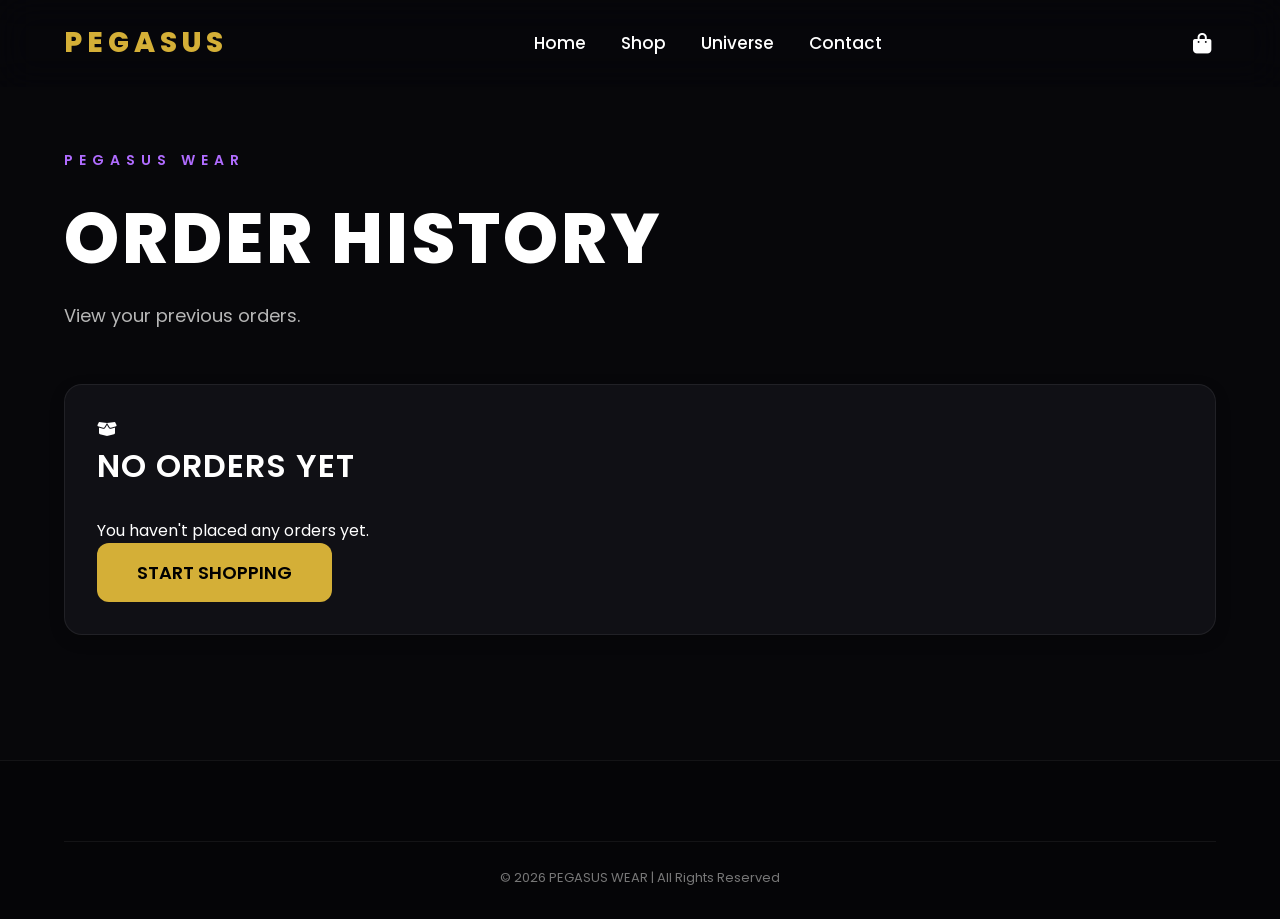
<file: PEGASUS_PHASE2/PEGASUS/order-history.html>
<!DOCTYPE html>
<html lang="en">

<head>

    <meta charset="UTF-8">

    <meta
        name="viewport"
        content="width=device-width, initial-scale=1.0"
    >

    <title>Order History | PEGASUS WEAR</title>

    <link
        rel="stylesheet"
        href="assets/css/main.css"
    >

    <link
        rel="preconnect"
        href="https://fonts.googleapis.com"
    >

    <link
        rel="preconnect"
        href="https://fonts.googleapis.com"
        crossorigin
    >

    <link
        href="https://fonts.googleapis.com/css2?family=Poppins:wght@300;400;500;600;700;800&display=swap"
        rel="stylesheet"
    >

    <link
        rel="stylesheet"
        href="https://cdnjs.cloudflare.com/ajax/libs/font-awesome/6.7.2/css/all.min.css"
    >

</head>


<body>


    <!-- =====================================================
         HEADER
    ====================================================== -->

    <header class="header">

        <div class="container header-container">

            <a
                href="index.html"
                class="logo"
            >
                PEGASUS
            </a>


            <nav class="nav">

                <ul class="nav-list">

                    <li>
                        <a href="index.html">
                            Home
                        </a>
                    </li>

                    <li>
                        <a href="shop.html">
                            Shop
                        </a>
                    </li>

                    <li>
                        <a href="index.html#universe">
                            Universe
                        </a>
                    </li>

                    <li>
                        <a href="index.html#contact">
                            Contact
                        </a>
                    </li>

                </ul>

            </nav>


            <div class="header-icons">

                <a
                    href="shop.html"
                    class="header-icon"
                    aria-label="Back to shop"
                >
                    <i class="fa-solid fa-bag-shopping"></i>
                </a>

            </div>

        </div>

    </header>



    <!-- =====================================================
         ORDER HISTORY
    ====================================================== -->

    <main>

        <section class="checkout section">

            <div class="container">


                <!-- =========================================
                     PAGE TITLE
                ========================================== -->

                <div class="checkout-title">

                    <span class="section-eyebrow">
                        PEGASUS WEAR
                    </span>

                    <h1>
                        ORDER HISTORY
                    </h1>

                    <p>
                        View your previous orders.
                    </p>

                </div>



                <!-- =========================================
                     ORDERS CONTAINER
                ========================================== -->

                <div
                    id="order-history"
                    class="order-history"
                >
                </div>



                <!-- =========================================
                     EMPTY STATE
                ========================================== -->

                <div
                    id="empty-orders"
                    class="checkout-card"
                    style="display: none;"
                >

                    <div class="order-success">

                        <div class="order-success-icon">
                            <i class="fa-solid fa-box-open"></i>
                        </div>


                        <h2>
                            NO ORDERS YET
                        </h2>


                        <p>
                            You haven't placed any orders yet.
                        </p>


                        <a
                            href="shop.html"
                            class="btn btn-primary"
                        >
                            START SHOPPING
                        </a>

                    </div>

                </div>


            </div>

        </section>

    </main>



    <!-- =====================================================
         FOOTER
    ====================================================== -->

    <footer class="footer">

        <div class="container footer-bottom">

            <p>
                © 2026 PEGASUS WEAR |
                All Rights Reserved
            </p>

        </div>

    </footer>



    <!-- =====================================================
         ORDER HISTORY JS
    ====================================================== -->

    <script>

        /* =====================================================
           GET ORDERS
        ====================================================== */

        const orderHistoryContainer =
            document.getElementById(
                "order-history"
            );


        const emptyOrders =
            document.getElementById(
                "empty-orders"
            );


        const savedOrders =
            JSON.parse(
                localStorage.getItem(
                    "pegasusOrders"
                )
            ) || [];


        /* =====================================================
           VALIDATE ORDERS
        ====================================================== */

        if (
            !Array.isArray(savedOrders) ||
            savedOrders.length === 0
        ) {

            if (emptyOrders) {

                emptyOrders.style.display =
                    "block";

            }

        } else {


            /* =================================================
               SHOW ORDERS
            ================================================= */

            const orders =
                [...savedOrders].reverse();


            orders.forEach((order) => {


                /* =============================================
                   ORDER DATA
                ============================================== */

                const orderId =
                    order.id || "—";


                const customerName =
                    `${order.customer?.firstName || ""} ${order.customer?.lastName || ""}`
                        .trim() || "Customer";


                const payment =
                    order.payment === "cod"
                        ? "Cash on Delivery"
                        : "Card";


                const status =
                    order.status || "pending";


                const statusText =
                    status.charAt(0).toUpperCase() +
                    status.slice(1);


                const subtotal =
                    Number(order.subtotal) || 0;


                const shipping =
                    Number(order.shipping) || 0;


                const total =
                    Number(order.total) ||
                    subtotal + shipping;


                const products =
                    Array.isArray(order.products)
                        ? order.products
                        : [];


                const productCount =
                    products.reduce(
                        (sum, item) =>
                            sum +
                            (Number(item.quantity) || 1),
                        0
                    );


                let formattedDate =
                    "—";


                if (order.date) {

                    formattedDate =
                        new Date(
                            order.date
                        ).toLocaleString(
                            "en-GB",
                            {
                                day: "2-digit",
                                month: "short",
                                year: "numeric",
                                hour: "2-digit",
                                minute: "2-digit"
                            }
                        );

                }


                /* =============================================
                   ORDER CARD
                ============================================== */

                const orderCard =
                    document.createElement("div");


                orderCard.className =
                    "checkout-card order-card";


                orderCard.innerHTML = `

                    <div class="order-card-header">

                        <div>

                            <span class="section-eyebrow">
                                ORDER
                            </span>

                            <h2>
                                ${orderId}
                            </h2>

                        </div>


                        <span
                            class="order-status order-status-${status}"
                        >
                            ${statusText}
                        </span>

                    </div>


                    <div class="order-card-info">

                        <div>

                            <span>
                                Date
                            </span>

                            <strong>
                                ${formattedDate}
                            </strong>

                        </div>


                        <div>

                            <span>
                                Customer
                            </span>

                            <strong>
                                ${customerName}
                            </strong>

                        </div>


                        <div>

                            <span>
                                Products
                            </span>

                            <strong>
                                ${productCount}
                            </strong>

                        </div>


                        <div>

                            <span>
                                Payment
                            </span>

                            <strong>
                                ${payment}
                            </strong>

                        </div>

                    </div>


                    <div class="order-card-total">

                        <span>
                            Total
                        </span>

                        <strong>
                            ${total} EGP
                        </strong>

                    </div>


                    <div class="order-card-actions">

                        <button
                            type="button"
                            class="btn btn-primary view-order"
                        >
                            VIEW ORDER
                        </button>

                    </div>

                `;


                /* =============================================
                   VIEW ORDER
                ============================================== */

                const viewOrderButton =
                    orderCard.querySelector(
                        ".view-order"
                    );


                if (viewOrderButton) {

                    viewOrderButton.addEventListener(
                        "click",
                        () => {

                            localStorage.setItem(
                                "pegasusSelectedOrder",
                                JSON.stringify(order)
                            );


                            window.location.href =
                                "order-confirmation.html";

                        }
                    );

                }


                orderHistoryContainer.appendChild(
                    orderCard
                );

            });

        }

    </script>


</body>

</html>
</file>
<file: PEGASUS_PHASE2/PEGASUS/assets/css/main.css>
/* =========================================================
   PEGASUS WEAR
   MAIN CSS
   Stylesheet Entry Point
========================================================= */


/* =========================================================
   DESIGN SYSTEM
========================================================= */

@import url("variables.css");


/* =========================================================
   BASE
========================================================= */

@import url("reset.css");


/* =========================================================
   UTILITIES
========================================================= */

@import url("utilities.css");


/* =========================================================
   GLOBAL LAYOUT
========================================================= */

@import url("layout.css");


/* =========================================================
   COMPONENTS
========================================================= */

@import url("components.css");


/* =========================================================
   HOME PAGE
========================================================= */

@import url("home.css");


/* =========================================================
   SHOP PAGE
========================================================= */

@import url("shop.css");


/* =========================================================
   RESPONSIVE
========================================================= */

@import url("responsive.css");



/* =========================================================
   checkout
========================================================= */

@import url("checkout.css");

@import url("admin-products.css");

/* =========================================================
   ADMIN DASHBOARD
========================================================= */


/* =========================================================
   ADMIN SECTION TITLE
========================================================= */

.admin-section-title {
    margin-top: 60px;
    margin-bottom: 25px;
}


/* =========================================================
   QUICK ACTIONS
========================================================= */

.admin-actions {
    display: grid;
    grid-template-columns: repeat(3, 1fr);
    gap: 20px;
    margin-bottom: 60px;
}


.admin-action-card {
    display: flex;
    align-items: center;
    gap: 18px;

    min-height: 120px;

    padding: 25px;

    text-decoration: none;

    transition:
        transform 0.25s ease,
        border-color 0.25s ease,
        background 0.25s ease;
}


.admin-action-card:hover {
    transform: translateY(-4px);
}


.admin-action-card > i:first-child {
    font-size: 26px;
    min-width: 30px;
}


.admin-action-card > div {
    flex: 1;
}


.admin-action-card h3 {
    margin: 0 0 6px;
    font-size: 16px;
}


.admin-action-card p {
    margin: 0;
    font-size: 13px;
    opacity: 0.65;
    line-height: 1.5;
}


.admin-action-card > i:last-child {
    font-size: 14px;
    opacity: 0.5;
}


/* =========================================================
   RECENT ORDERS
========================================================= */

.admin-recent-orders {
    display: flex;
    flex-direction: column;
    gap: 15px;

    margin-bottom: 60px;
}


.admin-recent-order {
    display: flex;

    align-items: center;

    justify-content: space-between;

    gap: 25px;

    padding: 22px 25px;

    margin: 0;
}


.admin-recent-order > div:first-child {
    flex: 1;
}


.admin-recent-order h3 {
    margin: 5px 0;

    font-size: 17px;
}


.admin-recent-order p {
    margin: 0;

    font-size: 13px;

    opacity: 0.6;
}


.admin-recent-order-right {
    display: flex;

    align-items: center;

    justify-content: flex-end;

    gap: 18px;

    flex-wrap: wrap;
}


.admin-recent-order-right strong {
    white-space: nowrap;

    font-size: 16px;
}


.dashboard-view-order {
    white-space: nowrap;

    padding: 10px 18px;
}


/* =========================================================
   ORDER STATUS
========================================================= */

.order-status {
    display: inline-flex;

    align-items: center;

    justify-content: center;

    padding: 6px 12px;

    border-radius: 20px;

    font-size: 11px;

    font-weight: 600;

    text-transform: uppercase;

    letter-spacing: 0.5px;

    white-space: nowrap;
}


/* =========================================================
   RESPONSIVE
========================================================= */

@media (max-width: 900px) {

    .admin-actions {
        grid-template-columns: 1fr 1fr;
    }

}


@media (max-width: 600px) {

    .admin-actions {
        grid-template-columns: 1fr;
    }


    .admin-recent-order {
        flex-direction: column;

        align-items: flex-start;
    }


    .admin-recent-order-right {
        width: 100%;

        justify-content: flex-start;
    }


    .admin-section-title {
        margin-top: 40px;
    }

}

/* =========================================================
   ORDER TRACKING
========================================================= */

.order-tracking {
    margin-top: 35px;
    padding-top: 30px;
    border-top: 1px solid rgba(255, 255, 255, 0.08);
}


.tracking-step {
    display: flex;
    align-items: center;
    gap: 18px;

    padding: 12px 0;

    opacity: 0.35;

    transition:
        opacity 0.3s ease,
        transform 0.3s ease;
}


.tracking-step.active,
.tracking-step.completed {
    opacity: 1;
}


.tracking-step.active {
    transform: translateX(5px);
}


.tracking-icon {
    width: 42px;
    height: 42px;

    display: flex;
    align-items: center;
    justify-content: center;

    border: 1px solid rgba(255, 255, 255, 0.2);

    border-radius: 50%;

    flex-shrink: 0;
}


.tracking-step.active .tracking-icon,
.tracking-step.completed .tracking-icon {
    border-color: currentColor;
}


.tracking-content {
    display: flex;
    flex-direction: column;
    gap: 4px;
}


.tracking-content strong {
    font-size: 13px;
    letter-spacing: 1px;
}


.tracking-content span {
    font-size: 12px;
    opacity: 0.6;
}


.tracking-line {
    width: 1px;
    height: 25px;

    margin-left: 21px;

    background: rgba(255, 255, 255, 0.12);
}
</file>
